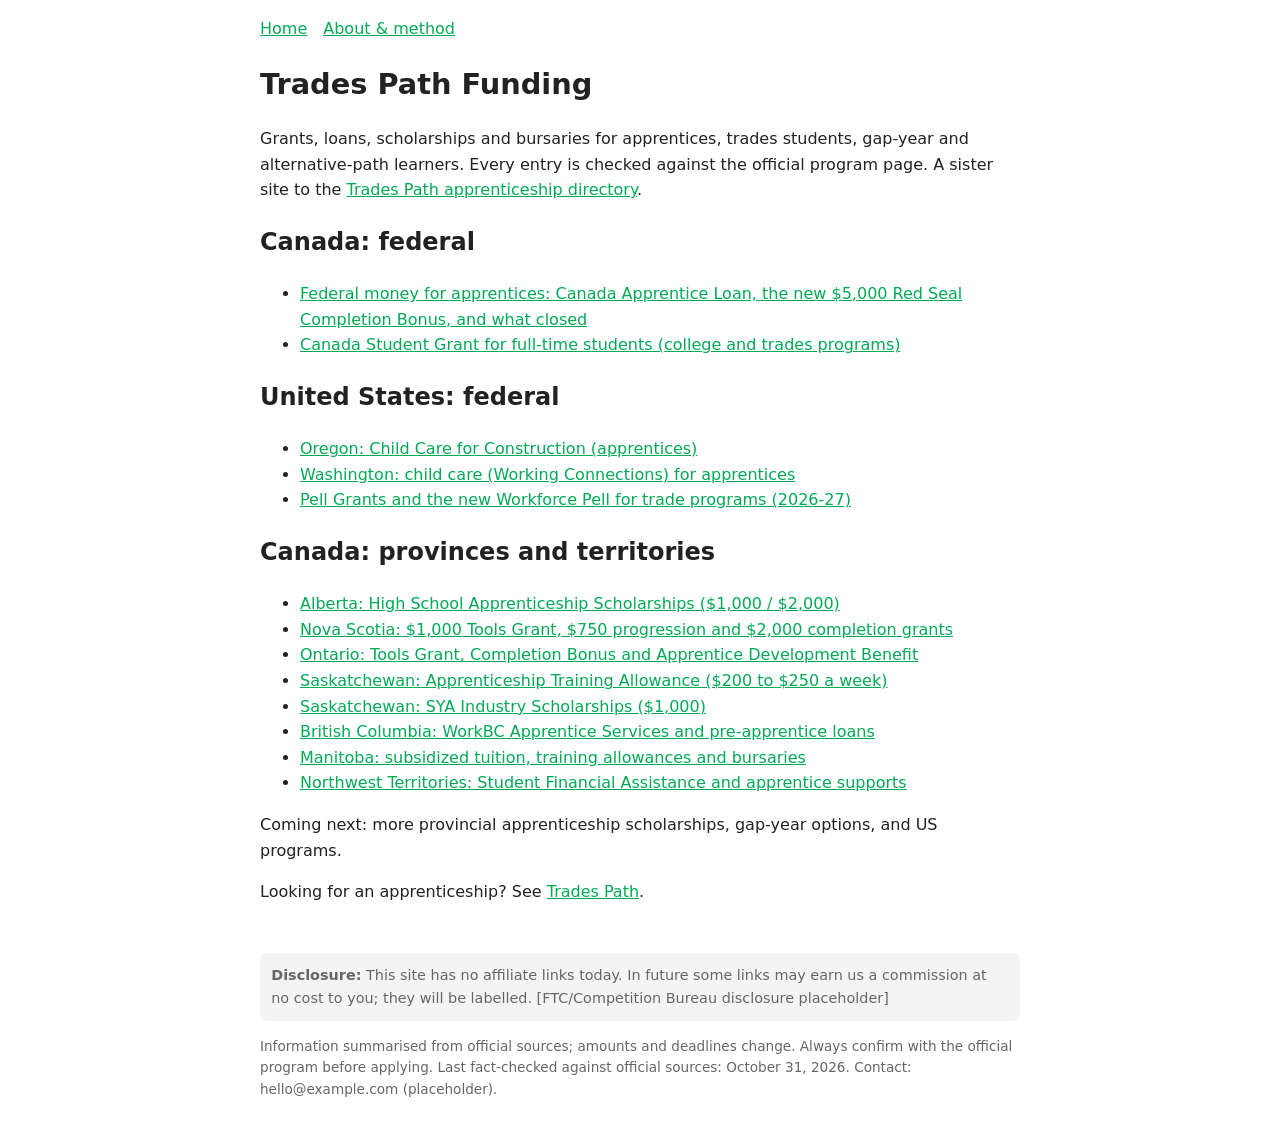
<file: index.html>
<!doctype html><html lang="en"><head><meta charset="utf-8"><meta name="viewport" content="width=device-width,initial-scale=1"><title>Funding for trades and alternative-path students | Trades Path Funding</title><meta name="description" content="Trades Path Funding: amounts, eligibility, deadlines and official sources. Fact-checked October 31, 2026."><link rel="stylesheet" href="style.css"></head><body>
<nav><a href="index.html">Home</a><a href="about.html">About &amp; method</a></nav>
<h1>Trades Path Funding</h1><p>Grants, loans, scholarships and bursaries for apprentices, trades students, gap-year and alternative-path learners. Every entry is checked against the official program page. A sister site to the <a href="https://tradespath-dir.github.io/tradespath/">Trades Path apprenticeship directory</a>.</p>
<h2>Canada: federal</h2><ul><li><a href="funding/federal-apprentice-supports.html">Federal money for apprentices: Canada Apprentice Loan, the new $5,000 Red Seal Completion Bonus, and what closed</a></li><li><a href="funding/canada-student-grant-full-time.html">Canada Student Grant for full-time students (college and trades programs)</a></li></ul>
<h2>United States: federal</h2><ul><li><a href="funding/oregon-child-care-for-construction.html">Oregon: Child Care for Construction (apprentices)</a></li><li><a href="funding/washington-apprentice-child-care.html">Washington: child care (Working Connections) for apprentices</a></li>
<li><a href="funding/us-pell-grants-trades.html">Pell Grants and the new Workforce Pell for trade programs (2026-27)</a></li></ul><h2>Canada: provinces and territories</h2><ul><li><a href="funding/alberta-high-school-apprenticeship-scholarships.html">Alberta: High School Apprenticeship Scholarships ($1,000 / $2,000)</a></li><li><a href="funding/nova-scotia-apprentice-grants.html">Nova Scotia: $1,000 Tools Grant, $750 progression and $2,000 completion grants</a></li>
<li><a href="funding/ontario-apprentice-financial-supports.html">Ontario: Tools Grant, Completion Bonus and Apprentice Development Benefit</a></li><li><a href="funding/saskatchewan-apprenticeship-training-allowance.html">Saskatchewan: Apprenticeship Training Allowance ($200 to $250 a week)</a></li>
<li><a href="funding/saskatchewan-youth-apprenticeship-scholarships.html">Saskatchewan: SYA Industry Scholarships ($1,000)</a></li><li><a href="funding/bc-apprentice-financial-supports.html">British Columbia: WorkBC Apprentice Services and pre-apprentice loans</a></li><li><a href="funding/manitoba-apprentice-financial-supports.html">Manitoba: subsidized tuition, training allowances and bursaries</a></li><li><a href="funding/nwt-student-financial-assistance.html">Northwest Territories: Student Financial Assistance and apprentice supports</a></li></ul>
<p>Coming next: more provincial apprenticeship scholarships, gap-year options, and US programs.</p>
<p>Looking for an apprenticeship? See <a href="https://tradespath-dir.github.io/tradespath/">Trades Path</a>.</p>
<footer><p class="note"><strong>Disclosure:</strong> This site has no affiliate links today. In future some links may earn us a commission at no cost to you; they will be labelled. [FTC/Competition Bureau disclosure placeholder]</p>
<p>Information summarised from official sources; amounts and deadlines change. Always confirm with the official program before applying. Last fact-checked against official sources: October 31, 2026. Contact: hello@example.com (placeholder).</p></footer></body></html>
</file>
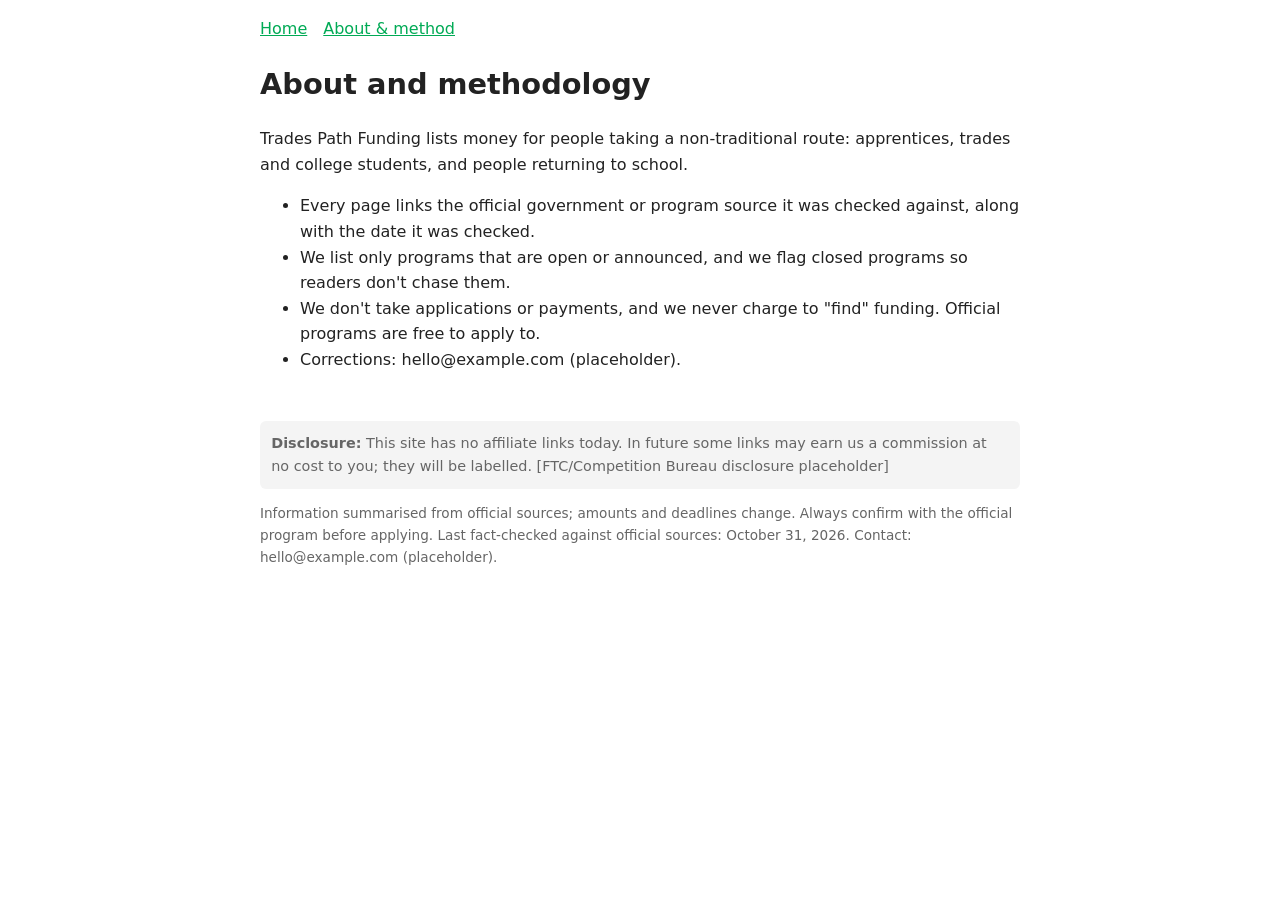
<file: about.html>
<!doctype html><html lang="en"><head><meta charset="utf-8"><meta name="viewport" content="width=device-width,initial-scale=1"><title>About and methodology | Trades Path Funding</title><meta name="description" content="About and methodology: amounts, eligibility, deadlines and official sources. Fact-checked October 31, 2026."><link rel="stylesheet" href="style.css"></head><body>
<nav><a href="index.html">Home</a><a href="about.html">About &amp; method</a></nav>
<h1>About and methodology</h1><p>Trades Path Funding lists money for people taking a non-traditional route: apprentices, trades and college students, and people returning to school.</p><ul><li>Every page links the official government or program source it was checked against, along with the date it was checked.</li><li>We list only programs that are open or announced, and we flag closed programs so readers don't chase them.</li><li>We don't take applications or payments, and we never charge to "find" funding. Official programs are free to apply to.</li><li>Corrections: hello@example.com (placeholder).</li></ul>
<footer><p class="note"><strong>Disclosure:</strong> This site has no affiliate links today. In future some links may earn us a commission at no cost to you; they will be labelled. [FTC/Competition Bureau disclosure placeholder]</p>
<p>Information summarised from official sources; amounts and deadlines change. Always confirm with the official program before applying. Last fact-checked against official sources: October 31, 2026. Contact: hello@example.com (placeholder).</p></footer></body></html>
</file>
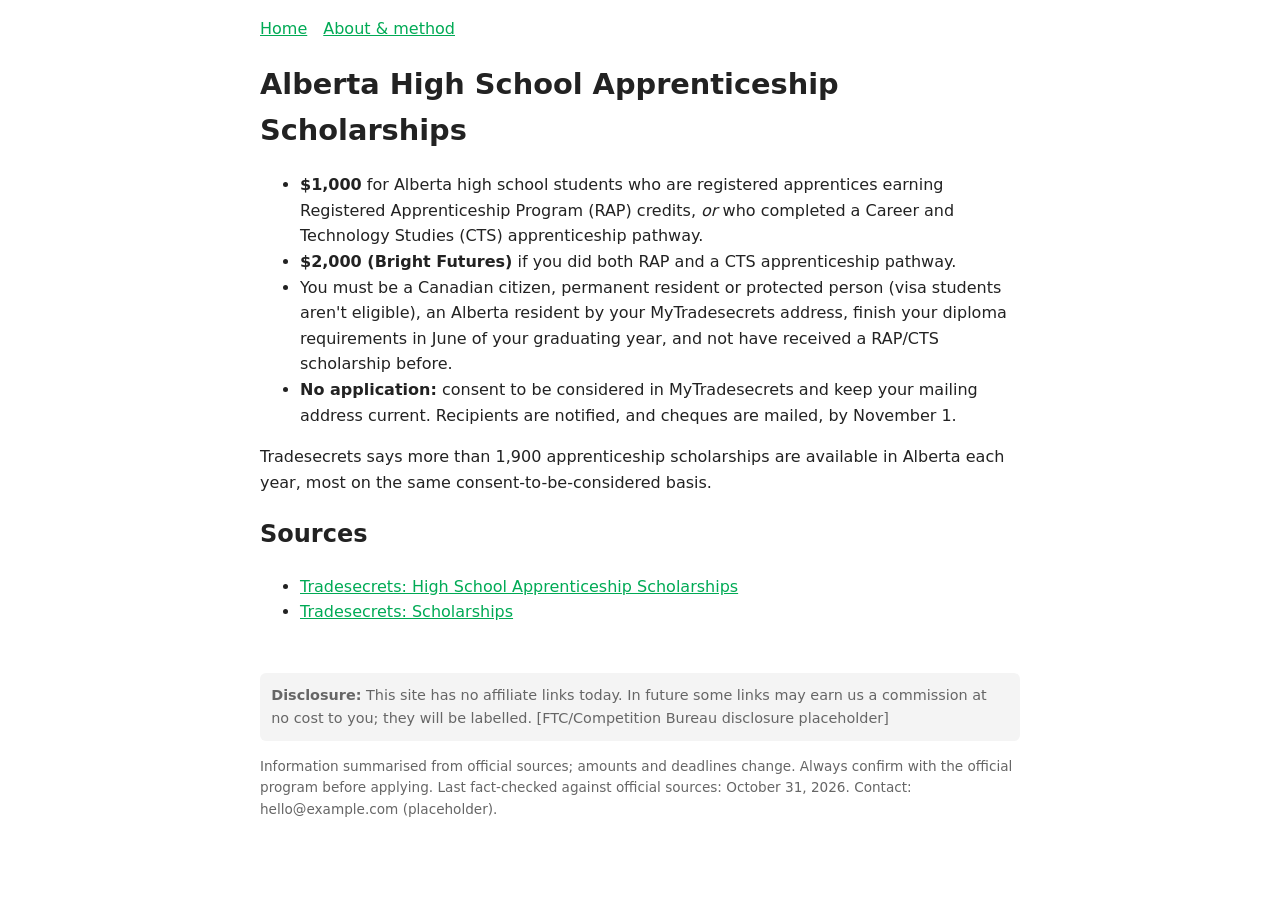
<file: funding/alberta-high-school-apprenticeship-scholarships.html>
<!doctype html><html lang="en"><head><meta charset="utf-8"><meta name="viewport" content="width=device-width,initial-scale=1"><title>Alberta High School Apprenticeship Scholarships | Trades Path Funding</title><meta name="description" content="Alberta High School Apprenticeship Scholarships: amounts, eligibility, deadlines and official sources. Fact-checked October 31, 2026."><link rel="stylesheet" href="../style.css"></head><body>
<nav><a href="../index.html">Home</a><a href="../about.html">About &amp; method</a></nav>
<h1>Alberta High School Apprenticeship Scholarships</h1><ul><li><strong>$1,000</strong> for Alberta high school students who are registered apprentices earning Registered Apprenticeship Program (RAP) credits, <em>or</em> who completed a Career and Technology Studies (CTS) apprenticeship pathway.</li><li><strong>$2,000 (Bright Futures)</strong> if you did both RAP and a CTS apprenticeship pathway.</li><li>You must be a Canadian citizen, permanent resident or protected person (visa students aren't eligible), an Alberta resident by your MyTradesecrets address, finish your diploma requirements in June of your graduating year, and not have received a RAP/CTS scholarship before.</li><li><strong>No application:</strong> consent to be considered in MyTradesecrets and keep your mailing address current. Recipients are notified, and cheques are mailed, by November 1.</li></ul><p>Tradesecrets says more than 1,900 apprenticeship scholarships are available in Alberta each year, most on the same consent-to-be-considered basis.</p><h2>Sources</h2><ul><li><a href="https://tradesecrets.alberta.ca/apprentice-services/get-financial-support/scholarships/high-school-apprenticeship-scholarships/">Tradesecrets: High School Apprenticeship Scholarships</a></li><li><a href="https://tradesecrets.alberta.ca/apprentice-services/get-financial-support/scholarships/">Tradesecrets: Scholarships</a></li></ul>
<footer><p class="note"><strong>Disclosure:</strong> This site has no affiliate links today. In future some links may earn us a commission at no cost to you; they will be labelled. [FTC/Competition Bureau disclosure placeholder]</p>
<p>Information summarised from official sources; amounts and deadlines change. Always confirm with the official program before applying. Last fact-checked against official sources: October 31, 2026. Contact: hello@example.com (placeholder).</p></footer></body></html>
</file>
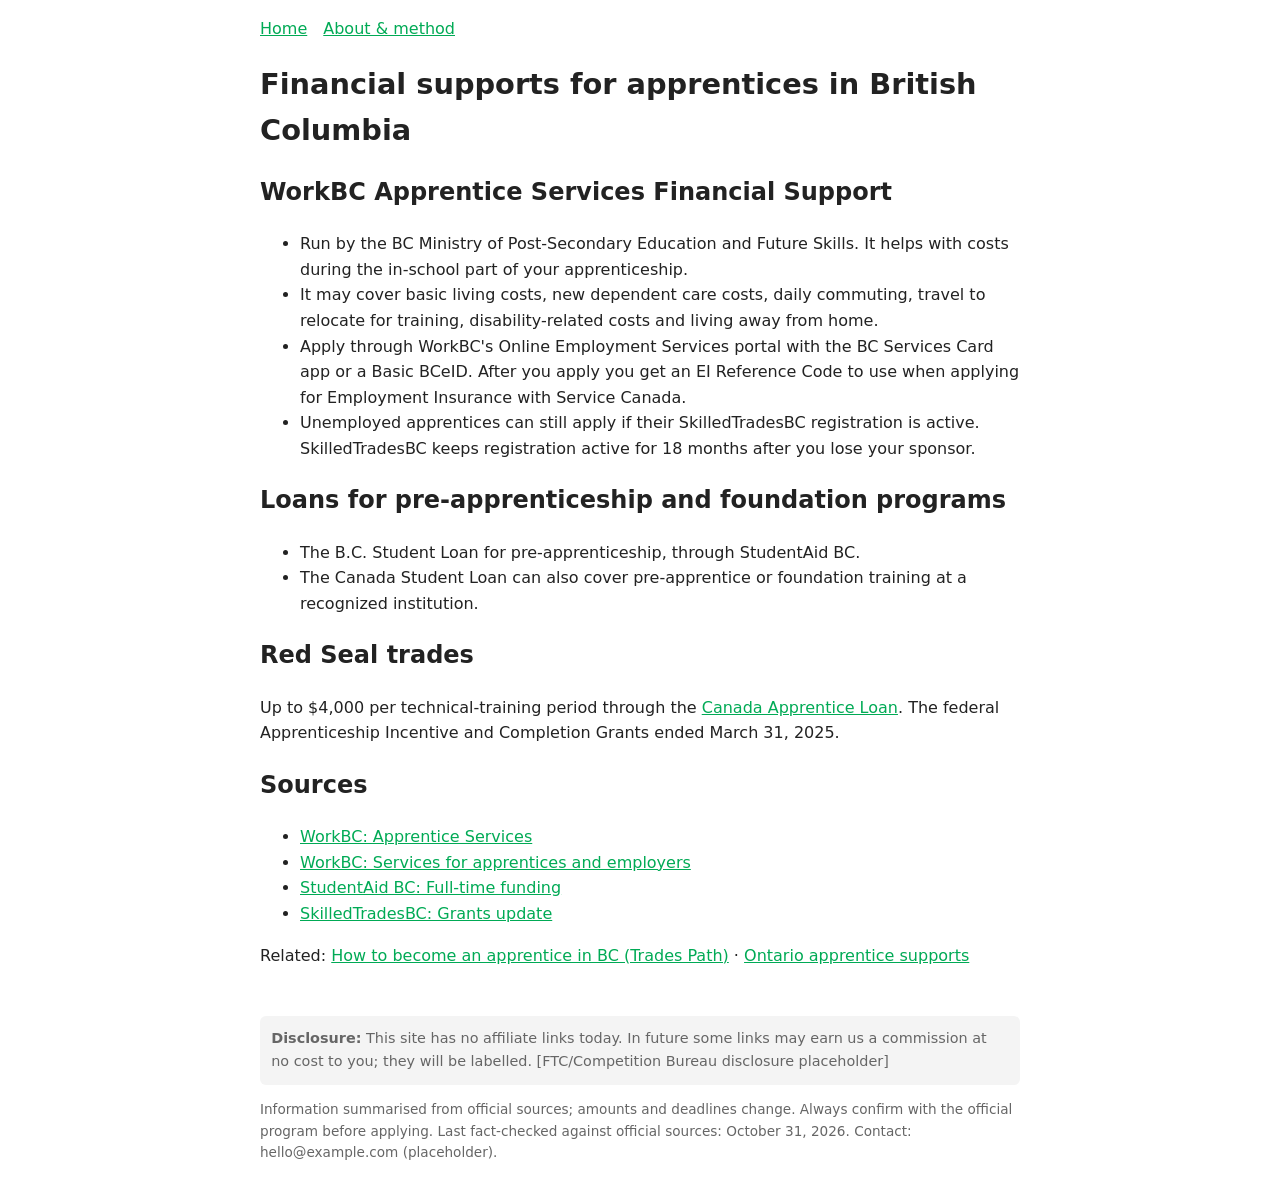
<file: funding/bc-apprentice-financial-supports.html>
<!doctype html><html lang="en"><head><meta charset="utf-8"><meta name="viewport" content="width=device-width,initial-scale=1"><title>BC apprentice funding: WorkBC Apprentice Services and pre-apprentice loans | Trades Path Funding</title><meta name="description" content="Money for British Columbia apprentices: WorkBC Apprentice Services financial support during classroom training, EI, pre-apprenticeship student loans and the Canada Apprentice Loan. From WorkBC and StudentAid BC."><link rel="stylesheet" href="../style.css"></head><body>
<nav><a href="../index.html">Home</a><a href="../about.html">About &amp; method</a></nav>
<h1>Financial supports for apprentices in British Columbia</h1><h2>WorkBC Apprentice Services Financial Support</h2><ul><li>Run by the BC Ministry of Post-Secondary Education and Future Skills. It helps with costs during the in-school part of your apprenticeship.</li><li>It may cover basic living costs, new dependent care costs, daily commuting, travel to relocate for training, disability-related costs and living away from home.</li><li>Apply through WorkBC's Online Employment Services portal with the BC Services Card app or a Basic BCeID. After you apply you get an EI Reference Code to use when applying for Employment Insurance with Service Canada.</li><li>Unemployed apprentices can still apply if their SkilledTradesBC registration is active. SkilledTradesBC keeps registration active for 18 months after you lose your sponsor.</li></ul><h2>Loans for pre-apprenticeship and foundation programs</h2><ul><li>The B.C. Student Loan for pre-apprenticeship, through StudentAid BC.</li><li>The Canada Student Loan can also cover pre-apprentice or foundation training at a recognized institution.</li></ul><h2>Red Seal trades</h2><p>Up to $4,000 per technical-training period through the <a href="federal-apprentice-supports.html">Canada Apprentice Loan</a>. The federal Apprenticeship Incentive and Completion Grants ended March 31, 2025.</p><h2>Sources</h2><ul><li><a href="https://www.workbc.ca/develop-skills/trades-training-apprenticeship/apprentice-services">WorkBC: Apprentice Services</a></li><li><a href="https://www.workbc.ca/develop-skills/funding-grants-learners/services-apprentices-and-employers">WorkBC: Services for apprentices and employers</a></li><li><a href="https://studentaidbc.ca/explore/full-time">StudentAid BC: Full-time funding</a></li><li><a href="https://skilledtradesbc.ca/grants">SkilledTradesBC: Grants update</a></li></ul><p>Related: <a href="https://tradespath-dir.github.io/tradespath/provinces/british-columbia.html">How to become an apprentice in BC (Trades Path)</a> &middot; <a href="ontario-apprentice-financial-supports.html">Ontario apprentice supports</a></p>
<footer><p class="note"><strong>Disclosure:</strong> This site has no affiliate links today. In future some links may earn us a commission at no cost to you; they will be labelled. [FTC/Competition Bureau disclosure placeholder]</p>
<p>Information summarised from official sources; amounts and deadlines change. Always confirm with the official program before applying. Last fact-checked against official sources: October 31, 2026. Contact: hello@example.com (placeholder).</p></footer></body></html>
</file>
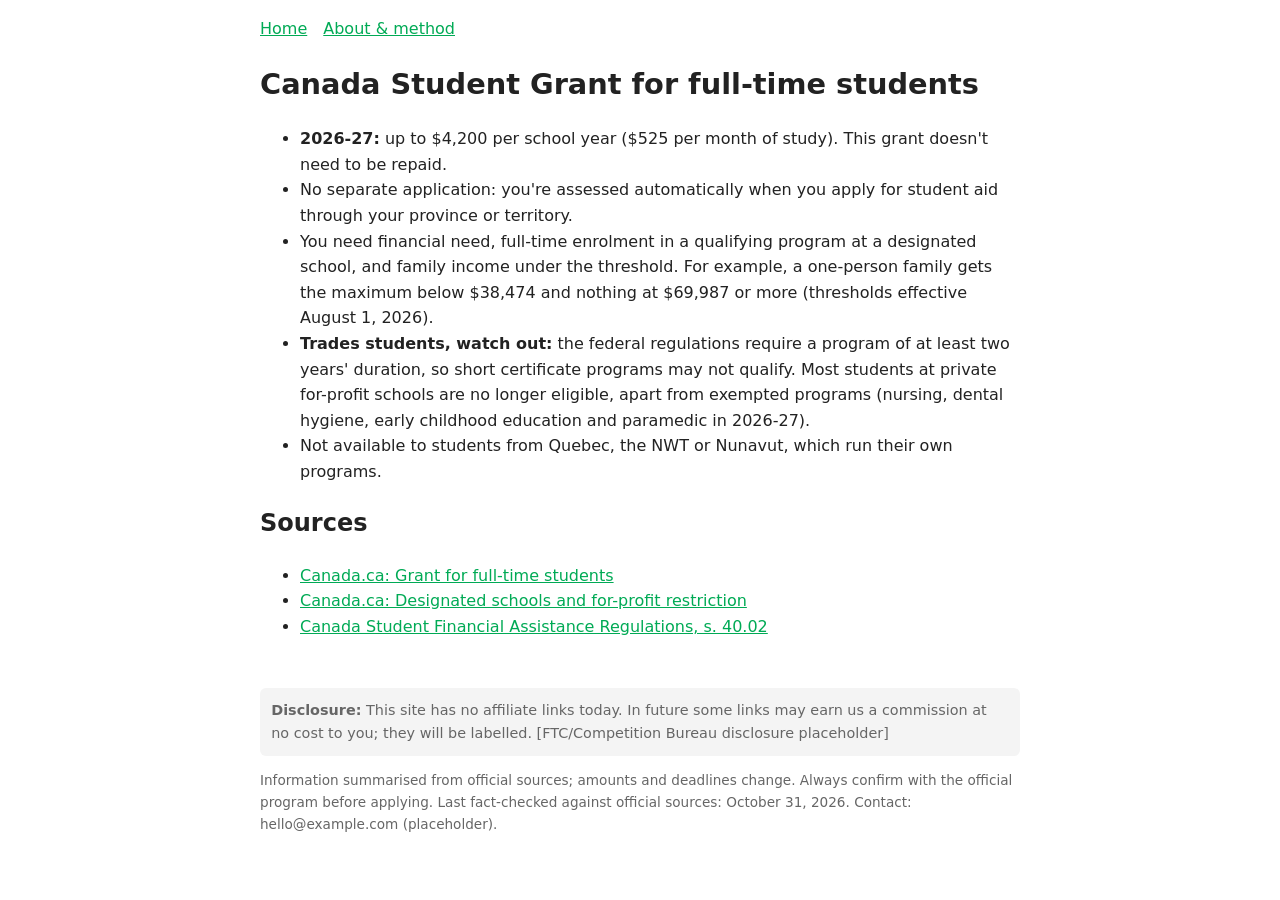
<file: funding/canada-student-grant-full-time.html>
<!doctype html><html lang="en"><head><meta charset="utf-8"><meta name="viewport" content="width=device-width,initial-scale=1"><title>Canada Student Grant for full-time students | Trades Path Funding</title><meta name="description" content="Canada Student Grant for full-time students: amounts, eligibility, deadlines and official sources. Fact-checked October 31, 2026."><link rel="stylesheet" href="../style.css"></head><body>
<nav><a href="../index.html">Home</a><a href="../about.html">About &amp; method</a></nav>
<h1>Canada Student Grant for full-time students</h1><ul><li><strong>2026-27:</strong> up to $4,200 per school year ($525 per month of study). This grant doesn't need to be repaid.</li><li>No separate application: you're assessed automatically when you apply for student aid through your province or territory.</li><li>You need financial need, full-time enrolment in a qualifying program at a designated school, and family income under the threshold. For example, a one-person family gets the maximum below $38,474 and nothing at $69,987 or more (thresholds effective August 1, 2026).</li><li><strong>Trades students, watch out:</strong> the federal regulations require a program of at least two years' duration, so short certificate programs may not qualify. Most students at private for-profit schools are no longer eligible, apart from exempted programs (nursing, dental hygiene, early childhood education and paramedic in 2026-27).</li><li>Not available to students from Quebec, the NWT or Nunavut, which run their own programs.</li></ul><h2>Sources</h2><ul><li><a href="https://www.canada.ca/en/services/benefits/education/student-aid/grants-loans/full-time.html">Canada.ca: Grant for full-time students</a></li><li><a href="https://www.canada.ca/en/employment-social-development/programs/designated-schools.html">Canada.ca: Designated schools and for-profit restriction</a></li><li><a href="https://laws-lois.justice.gc.ca/eng/regulations/sor-95-329/page-7.html">Canada Student Financial Assistance Regulations, s. 40.02</a></li></ul>
<footer><p class="note"><strong>Disclosure:</strong> This site has no affiliate links today. In future some links may earn us a commission at no cost to you; they will be labelled. [FTC/Competition Bureau disclosure placeholder]</p>
<p>Information summarised from official sources; amounts and deadlines change. Always confirm with the official program before applying. Last fact-checked against official sources: October 31, 2026. Contact: hello@example.com (placeholder).</p></footer></body></html>
</file>
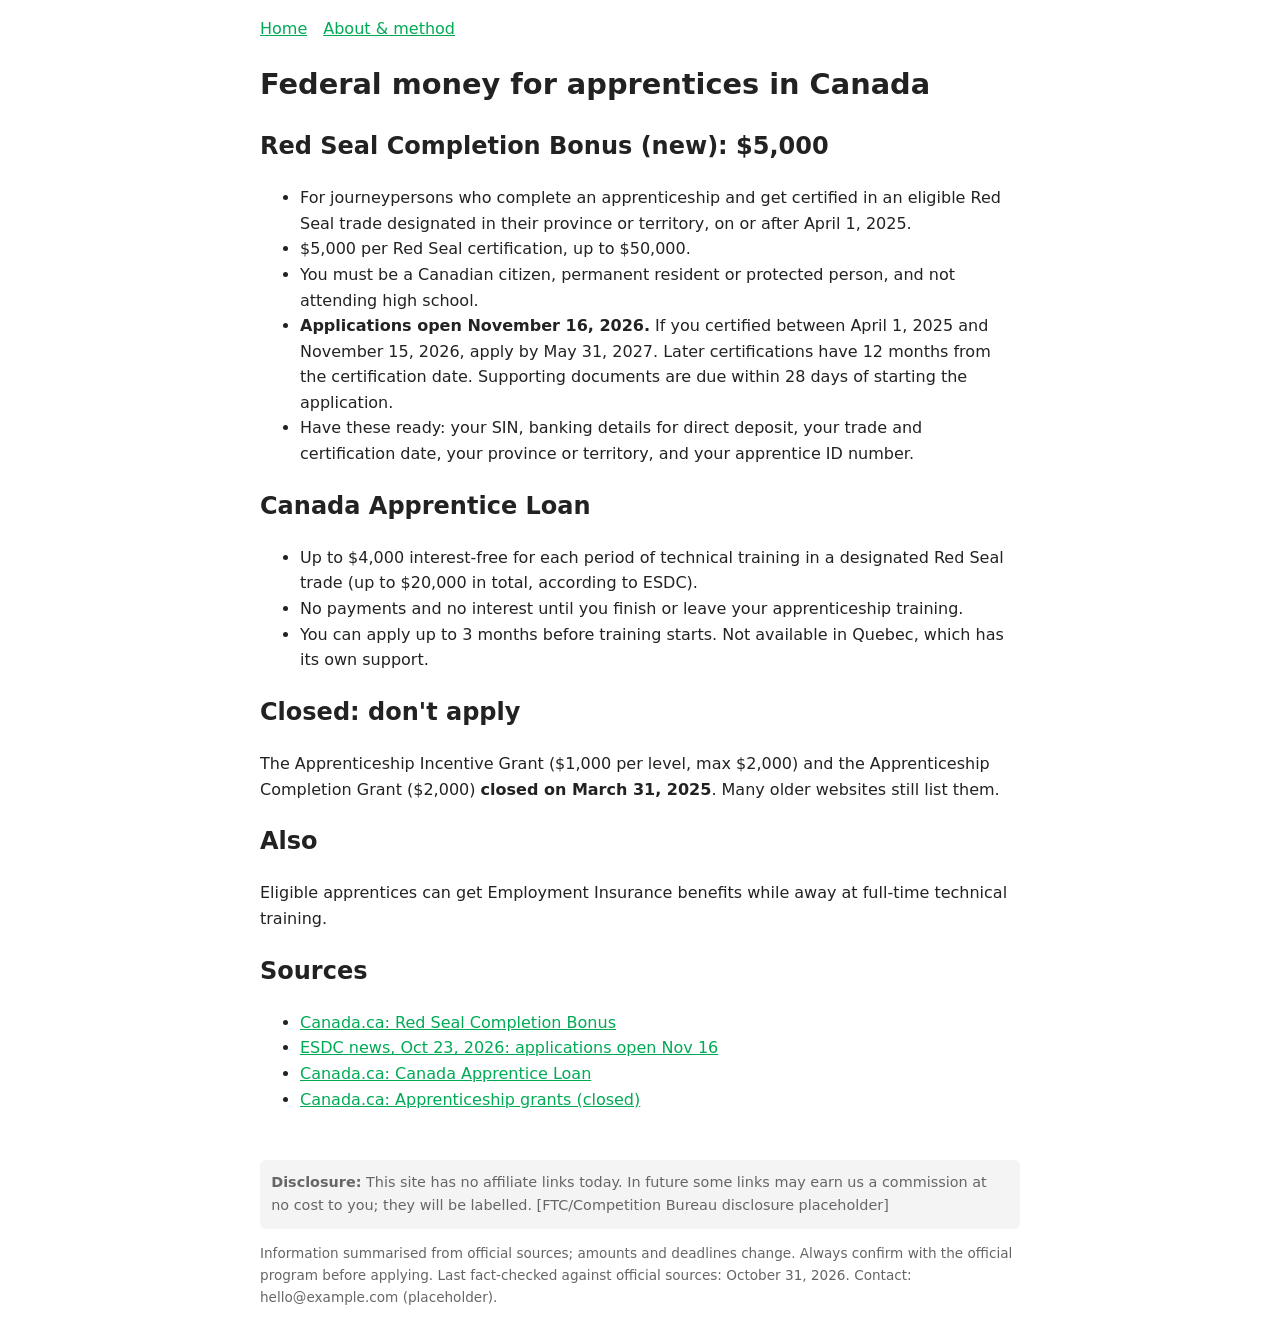
<file: funding/federal-apprentice-supports.html>
<!doctype html><html lang="en"><head><meta charset="utf-8"><meta name="viewport" content="width=device-width,initial-scale=1"><title>Federal money for apprentices (Canada) | Trades Path Funding</title><meta name="description" content="Federal money for apprentices in Canada: amounts, eligibility, deadlines and official sources. Fact-checked October 31, 2026."><link rel="stylesheet" href="../style.css"></head><body>
<nav><a href="../index.html">Home</a><a href="../about.html">About &amp; method</a></nav>
<h1>Federal money for apprentices in Canada</h1>
<h2>Red Seal Completion Bonus (new): $5,000</h2><ul><li>For journeypersons who complete an apprenticeship and get certified in an eligible Red Seal trade designated in their province or territory, on or after April 1, 2025.</li><li>$5,000 per Red Seal certification, up to $50,000.</li><li>You must be a Canadian citizen, permanent resident or protected person, and not attending high school.</li><li><strong>Applications open November 16, 2026.</strong> If you certified between April 1, 2025 and November 15, 2026, apply by May 31, 2027. Later certifications have 12 months from the certification date. Supporting documents are due within 28 days of starting the application.</li><li>Have these ready: your SIN, banking details for direct deposit, your trade and certification date, your province or territory, and your apprentice ID number.</li></ul>
<h2>Canada Apprentice Loan</h2><ul><li>Up to $4,000 interest-free for each period of technical training in a designated Red Seal trade (up to $20,000 in total, according to ESDC).</li><li>No payments and no interest until you finish or leave your apprenticeship training.</li><li>You can apply up to 3 months before training starts. Not available in Quebec, which has its own support.</li></ul>
<h2>Closed: don't apply</h2><p>The Apprenticeship Incentive Grant ($1,000 per level, max $2,000) and the Apprenticeship Completion Grant ($2,000) <strong>closed on March 31, 2025</strong>. Many older websites still list them.</p>
<h2>Also</h2><p>Eligible apprentices can get Employment Insurance benefits while away at full-time technical training.</p><h2>Sources</h2><ul><li><a href="https://www.canada.ca/en/employment-social-development/services/funding/red-seal-completion-bonus.html">Canada.ca: Red Seal Completion Bonus</a></li><li><a href="https://www.canada.ca/en/employment-social-development/news/2026/10/government-of-canada-will-be-accepting-applications-for-5000-team-canada-strong-red-seal-completion-bonus-as-of-november-16.html">ESDC news, Oct 23, 2026: applications open Nov 16</a></li><li><a href="https://www.canada.ca/en/services/jobs/training/support-skilled-trades-apprentices/loan.html">Canada.ca: Canada Apprentice Loan</a></li><li><a href="https://www.canada.ca/en/services/jobs/training/support-skilled-trades-apprentices/grants.html">Canada.ca: Apprenticeship grants (closed)</a></li></ul>
<footer><p class="note"><strong>Disclosure:</strong> This site has no affiliate links today. In future some links may earn us a commission at no cost to you; they will be labelled. [FTC/Competition Bureau disclosure placeholder]</p>
<p>Information summarised from official sources; amounts and deadlines change. Always confirm with the official program before applying. Last fact-checked against official sources: October 31, 2026. Contact: hello@example.com (placeholder).</p></footer></body></html>
</file>
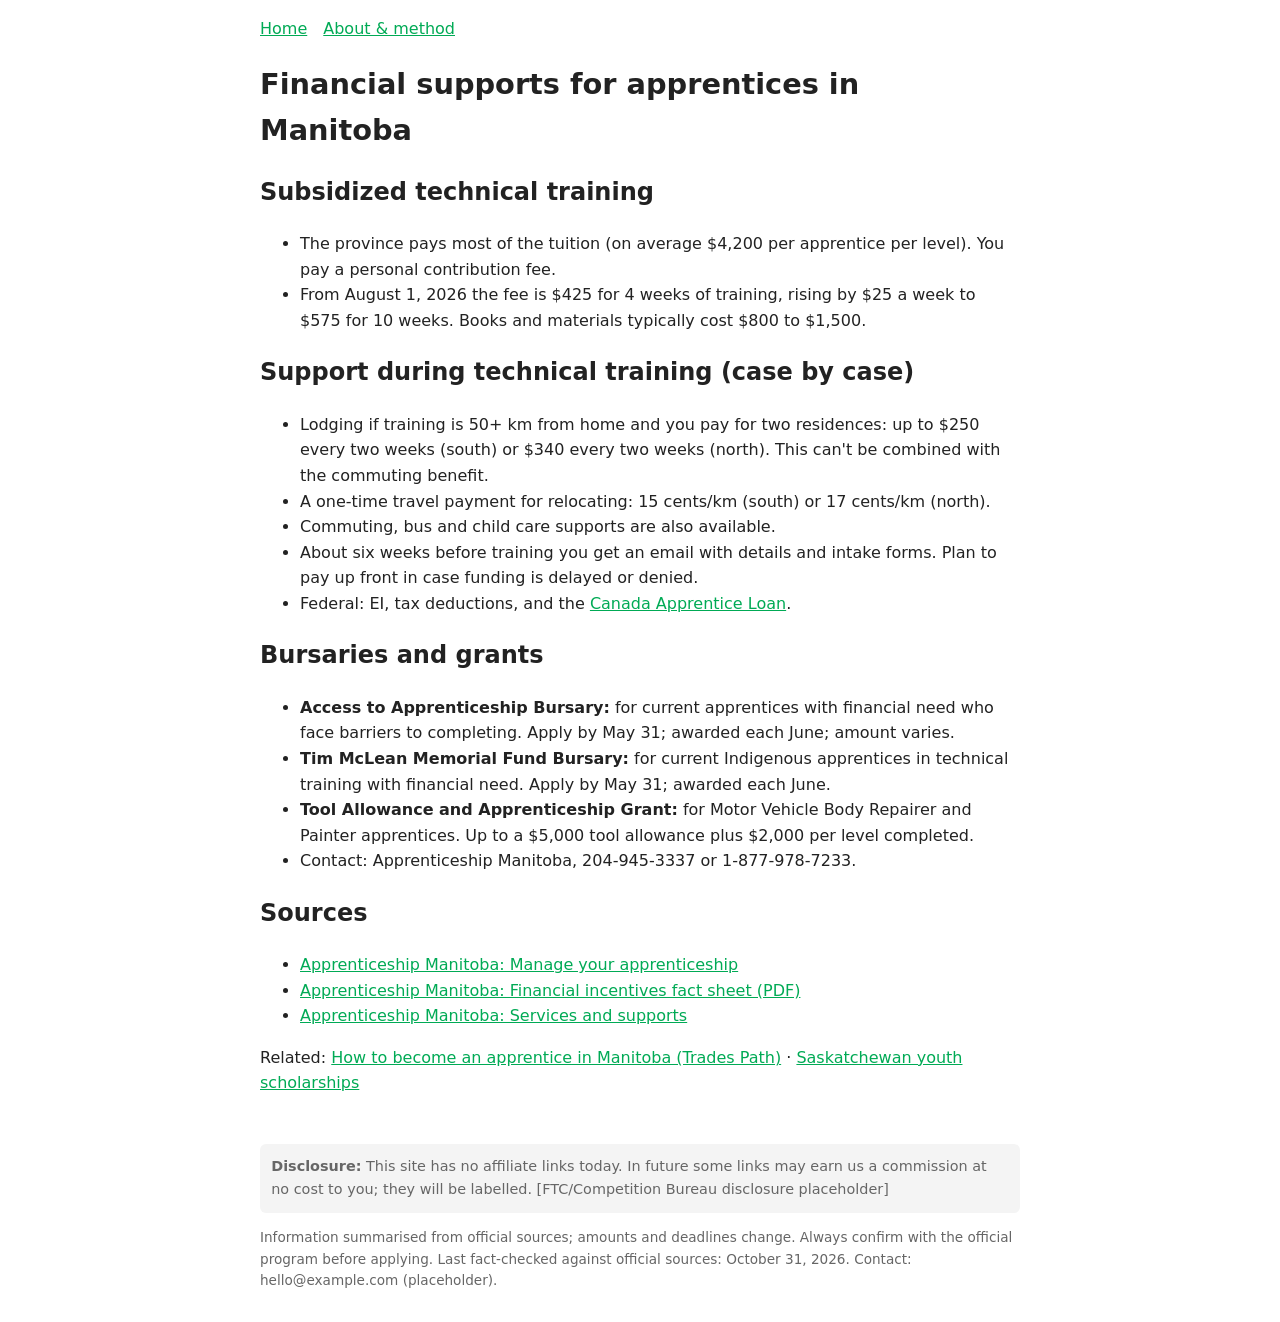
<file: funding/manitoba-apprentice-financial-supports.html>
<!doctype html><html lang="en"><head><meta charset="utf-8"><meta name="viewport" content="width=device-width,initial-scale=1"><title>Manitoba apprentice funding: tuition, training allowances and bursaries | Trades Path Funding</title><meta name="description" content="Manitoba apprentice money: subsidized tuition ($425 to $575 from August 1, 2026), lodging and travel supports, the Access to Apprenticeship Bursary and auto-body tool grants. From gov.mb.ca."><link rel="stylesheet" href="../style.css"></head><body>
<nav><a href="../index.html">Home</a><a href="../about.html">About &amp; method</a></nav>
<h1>Financial supports for apprentices in Manitoba</h1><h2>Subsidized technical training</h2><ul><li>The province pays most of the tuition (on average $4,200 per apprentice per level). You pay a personal contribution fee.</li><li>From August 1, 2026 the fee is $425 for 4 weeks of training, rising by $25 a week to $575 for 10 weeks. Books and materials typically cost $800 to $1,500.</li></ul><h2>Support during technical training (case by case)</h2><ul><li>Lodging if training is 50+ km from home and you pay for two residences: up to $250 every two weeks (south) or $340 every two weeks (north). This can't be combined with the commuting benefit.</li><li>A one-time travel payment for relocating: 15 cents/km (south) or 17 cents/km (north).</li><li>Commuting, bus and child care supports are also available.</li><li>About six weeks before training you get an email with details and intake forms. Plan to pay up front in case funding is delayed or denied.</li><li>Federal: EI, tax deductions, and the <a href="federal-apprentice-supports.html">Canada Apprentice Loan</a>.</li></ul><h2>Bursaries and grants</h2><ul><li><strong>Access to Apprenticeship Bursary:</strong> for current apprentices with financial need who face barriers to completing. Apply by May 31; awarded each June; amount varies.</li><li><strong>Tim McLean Memorial Fund Bursary:</strong> for current Indigenous apprentices in technical training with financial need. Apply by May 31; awarded each June.</li><li><strong>Tool Allowance and Apprenticeship Grant:</strong> for Motor Vehicle Body Repairer and Painter apprentices. Up to a $5,000 tool allowance plus $2,000 per level completed.</li><li>Contact: Apprenticeship Manitoba, 204-945-3337 or 1-877-978-7233.</li></ul><h2>Sources</h2><ul><li><a href="https://www.gov.mb.ca/apprenticeship/apprenticeship-program/manage-your-apprenticeship.html">Apprenticeship Manitoba: Manage your apprenticeship</a></li><li><a href="https://www.gov.mb.ca/apprenticeship/asset_library/en/apprenticeship/apprenticeship-financial-incentives-fact-sheet-p5-accessible.pdf">Apprenticeship Manitoba: Financial incentives fact sheet (PDF)</a></li><li><a href="https://www.gov.mb.ca/apprenticeship/apprenticeship-program/services-and-supports.html">Apprenticeship Manitoba: Services and supports</a></li></ul><p>Related: <a href="https://tradespath-dir.github.io/tradespath/provinces/manitoba.html">How to become an apprentice in Manitoba (Trades Path)</a> &middot; <a href="saskatchewan-youth-apprenticeship-scholarships.html">Saskatchewan youth scholarships</a></p>
<footer><p class="note"><strong>Disclosure:</strong> This site has no affiliate links today. In future some links may earn us a commission at no cost to you; they will be labelled. [FTC/Competition Bureau disclosure placeholder]</p>
<p>Information summarised from official sources; amounts and deadlines change. Always confirm with the official program before applying. Last fact-checked against official sources: October 31, 2026. Contact: hello@example.com (placeholder).</p></footer></body></html>
</file>
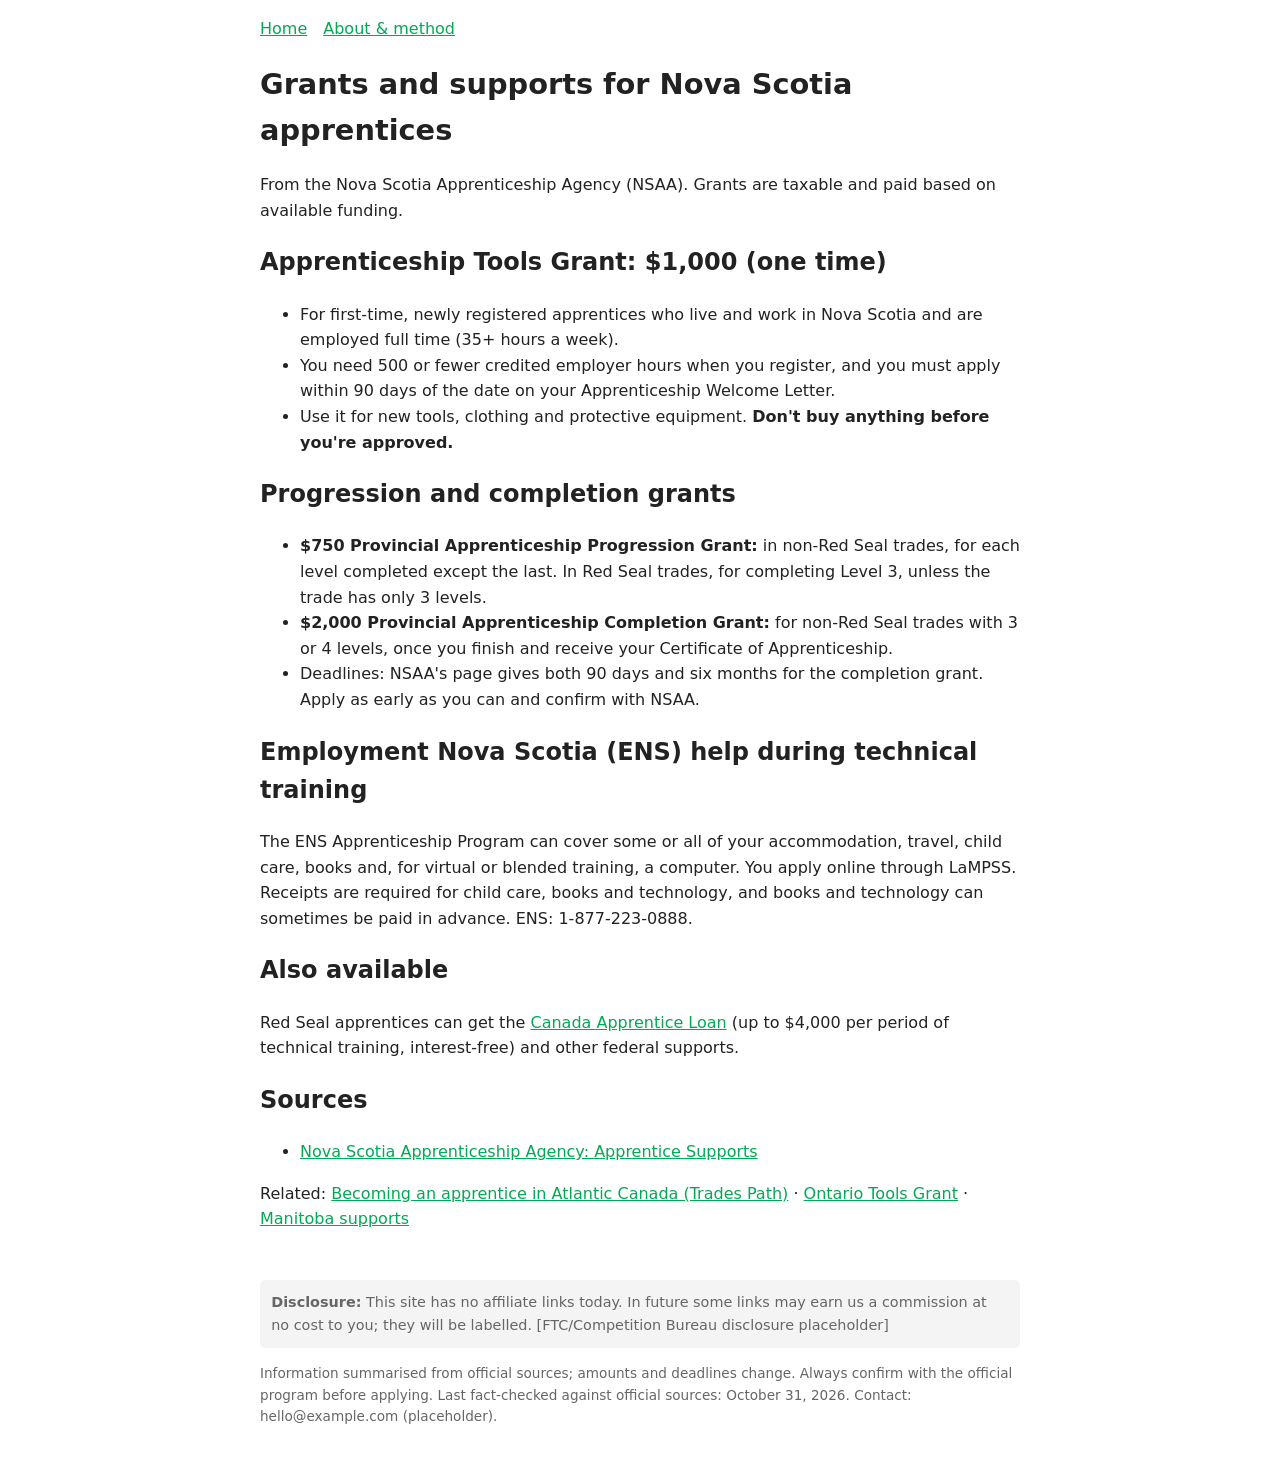
<file: funding/nova-scotia-apprentice-grants.html>
<!doctype html><html lang="en"><head><meta charset="utf-8"><meta name="viewport" content="width=device-width,initial-scale=1"><title>Nova Scotia apprentice grants: $1,000 tools grant, $750 progression, $2,000 completion | Trades Path Funding</title><meta name="description" content="Nova Scotia apprentices: the $1,000 Apprenticeship Tools Grant for new apprentices, $750 progression and $2,000 completion grants, and Employment Nova Scotia help with travel, child care and books. From the Nova Scotia Apprenticeship Agency."><link rel="stylesheet" href="../style.css"></head><body>
<nav><a href="../index.html">Home</a><a href="../about.html">About &amp; method</a></nav>
<h1>Grants and supports for Nova Scotia apprentices</h1><p>From the Nova Scotia Apprenticeship Agency (NSAA). Grants are taxable and paid based on available funding.</p><h2>Apprenticeship Tools Grant: $1,000 (one time)</h2><ul><li>For first-time, newly registered apprentices who live and work in Nova Scotia and are employed full time (35+ hours a week).</li><li>You need 500 or fewer credited employer hours when you register, and you must apply within 90 days of the date on your Apprenticeship Welcome Letter.</li><li>Use it for new tools, clothing and protective equipment. <strong>Don't buy anything before you're approved.</strong></li></ul><h2>Progression and completion grants</h2><ul><li><strong>$750 Provincial Apprenticeship Progression Grant:</strong> in non-Red Seal trades, for each level completed except the last. In Red Seal trades, for completing Level 3, unless the trade has only 3 levels.</li><li><strong>$2,000 Provincial Apprenticeship Completion Grant:</strong> for non-Red Seal trades with 3 or 4 levels, once you finish and receive your Certificate of Apprenticeship.</li><li>Deadlines: NSAA's page gives both 90 days and six months for the completion grant. Apply as early as you can and confirm with NSAA.</li></ul><h2>Employment Nova Scotia (ENS) help during technical training</h2><p>The ENS Apprenticeship Program can cover some or all of your accommodation, travel, child care, books and, for virtual or blended training, a computer. You apply online through LaMPSS. Receipts are required for child care, books and technology, and books and technology can sometimes be paid in advance. ENS: 1-877-223-0888.</p><h2>Also available</h2><p>Red Seal apprentices can get the <a href="federal-apprentice-supports.html">Canada Apprentice Loan</a> (up to $4,000 per period of technical training, interest-free) and other federal supports.</p><h2>Sources</h2><ul><li><a href="https://www.nsapprenticeship.ca/apprentices/apprentice-supports">Nova Scotia Apprenticeship Agency: Apprentice Supports</a></li></ul><p>Related: <a href="https://tradespath-dir.github.io/tradespath/provinces/atlantic-canada.html">Becoming an apprentice in Atlantic Canada (Trades Path)</a> &middot; <a href="ontario-apprentice-financial-supports.html">Ontario Tools Grant</a> &middot; <a href="manitoba-apprentice-financial-supports.html">Manitoba supports</a></p>
<footer><p class="note"><strong>Disclosure:</strong> This site has no affiliate links today. In future some links may earn us a commission at no cost to you; they will be labelled. [FTC/Competition Bureau disclosure placeholder]</p>
<p>Information summarised from official sources; amounts and deadlines change. Always confirm with the official program before applying. Last fact-checked against official sources: October 31, 2026. Contact: hello@example.com (placeholder).</p></footer></body></html>
</file>
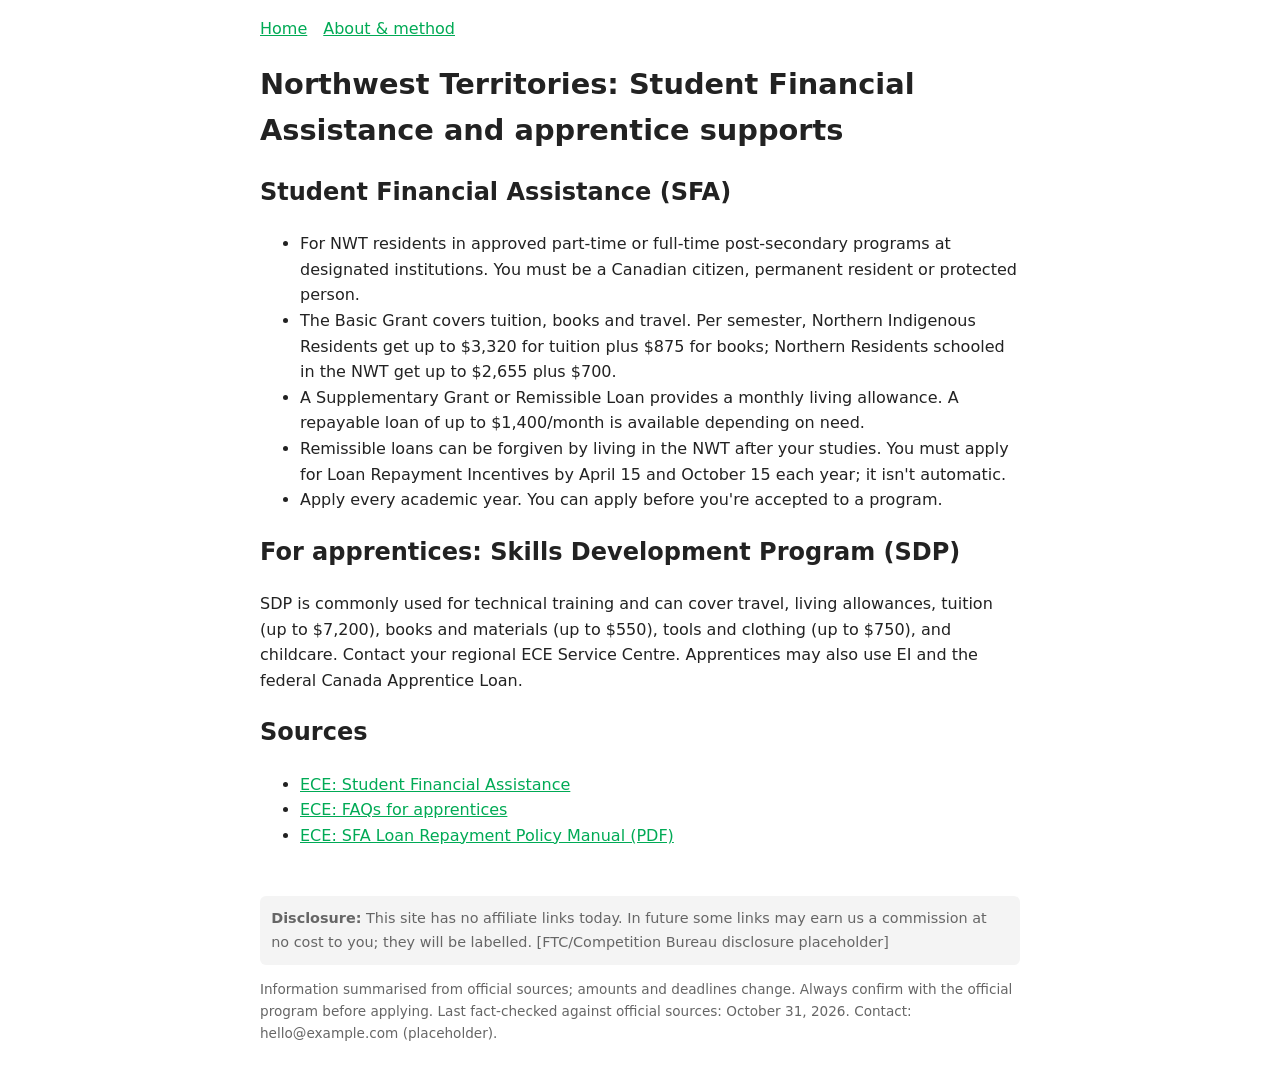
<file: funding/nwt-student-financial-assistance.html>
<!doctype html><html lang="en"><head><meta charset="utf-8"><meta name="viewport" content="width=device-width,initial-scale=1"><title>NWT Student Financial Assistance and apprentice supports | Trades Path Funding</title><meta name="description" content="Northwest Territories: Student Financial Assistance and apprentice supports: amounts, eligibility, deadlines and official sources. Fact-checked October 31, 2026."><link rel="stylesheet" href="../style.css"></head><body>
<nav><a href="../index.html">Home</a><a href="../about.html">About &amp; method</a></nav>
<h1>Northwest Territories: Student Financial Assistance and apprentice supports</h1>
<h2>Student Financial Assistance (SFA)</h2><ul><li>For NWT residents in approved part-time or full-time post-secondary programs at designated institutions. You must be a Canadian citizen, permanent resident or protected person.</li><li>The Basic Grant covers tuition, books and travel. Per semester, Northern Indigenous Residents get up to $3,320 for tuition plus $875 for books; Northern Residents schooled in the NWT get up to $2,655 plus $700.</li><li>A Supplementary Grant or Remissible Loan provides a monthly living allowance. A repayable loan of up to $1,400/month is available depending on need.</li><li>Remissible loans can be forgiven by living in the NWT after your studies. You must apply for Loan Repayment Incentives by April 15 and October 15 each year; it isn't automatic.</li><li>Apply every academic year. You can apply before you're accepted to a program.</li></ul>
<h2>For apprentices: Skills Development Program (SDP)</h2><p>SDP is commonly used for technical training and can cover travel, living allowances, tuition (up to $7,200), books and materials (up to $550), tools and clothing (up to $750), and childcare. Contact your regional ECE Service Centre. Apprentices may also use EI and the federal Canada Apprentice Loan.</p><h2>Sources</h2><ul><li><a href="https://www.ece.gov.nt.ca/en/services/student-financial-assistance">ECE: Student Financial Assistance</a></li><li><a href="https://www.ece.gov.nt.ca/en/services/apprenticeship-trade-and-occupation-certification/faqs-apprentices">ECE: FAQs for apprentices</a></li><li><a href="https://www.ece.gov.nt.ca/sites/ece/files/resources/sfa_loan_repayment_policy_manual_0.pdf">ECE: SFA Loan Repayment Policy Manual (PDF)</a></li></ul>
<footer><p class="note"><strong>Disclosure:</strong> This site has no affiliate links today. In future some links may earn us a commission at no cost to you; they will be labelled. [FTC/Competition Bureau disclosure placeholder]</p>
<p>Information summarised from official sources; amounts and deadlines change. Always confirm with the official program before applying. Last fact-checked against official sources: October 31, 2026. Contact: hello@example.com (placeholder).</p></footer></body></html>
</file>
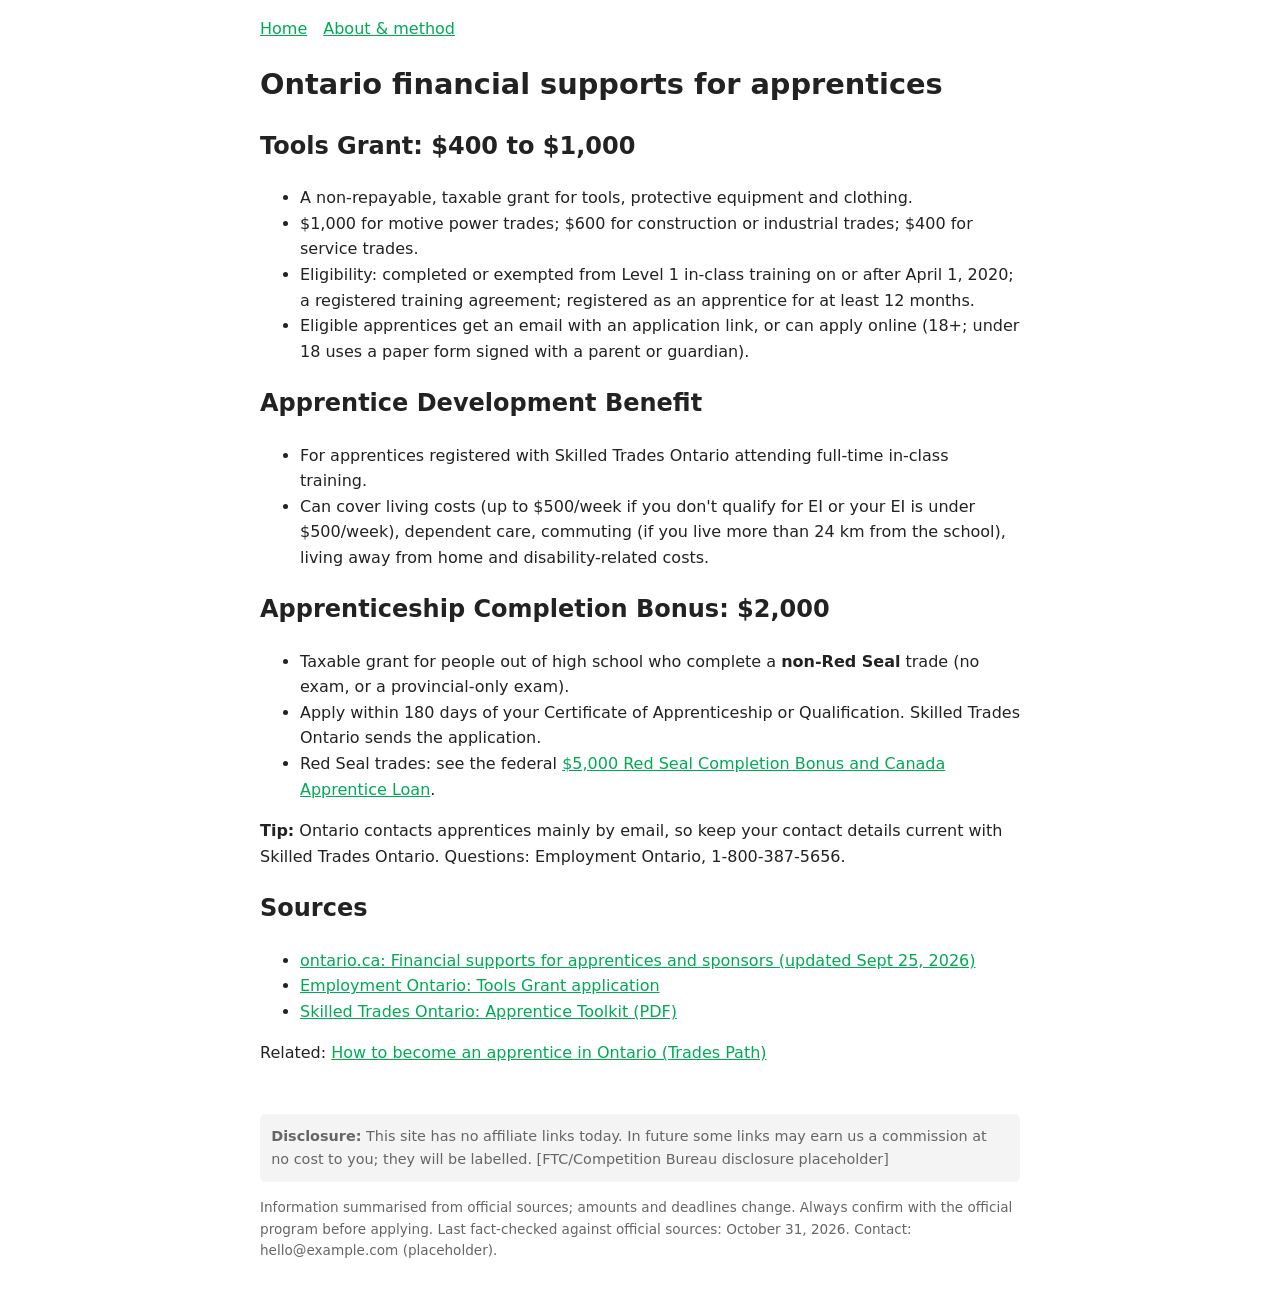
<file: funding/ontario-apprentice-financial-supports.html>
<!doctype html><html lang="en"><head><meta charset="utf-8"><meta name="viewport" content="width=device-width,initial-scale=1"><title>Ontario apprentice grants: Tools Grant, Completion Bonus, Development Benefit | Trades Path Funding</title><meta name="description" content="Ontario money for apprentices: Tools Grant ($400 to $1,000), $2,000 Apprenticeship Completion Bonus and the Apprentice Development Benefit (up to $500/week). From ontario.ca."><link rel="stylesheet" href="../style.css"></head><body>
<nav><a href="../index.html">Home</a><a href="../about.html">About &amp; method</a></nav>
<h1>Ontario financial supports for apprentices</h1><h2>Tools Grant: $400 to $1,000</h2><ul><li>A non-repayable, taxable grant for tools, protective equipment and clothing.</li><li>$1,000 for motive power trades; $600 for construction or industrial trades; $400 for service trades.</li><li>Eligibility: completed or exempted from Level 1 in-class training on or after April 1, 2020; a registered training agreement; registered as an apprentice for at least 12 months.</li><li>Eligible apprentices get an email with an application link, or can apply online (18+; under 18 uses a paper form signed with a parent or guardian).</li></ul><h2>Apprentice Development Benefit</h2><ul><li>For apprentices registered with Skilled Trades Ontario attending full-time in-class training.</li><li>Can cover living costs (up to $500/week if you don't qualify for EI or your EI is under $500/week), dependent care, commuting (if you live more than 24 km from the school), living away from home and disability-related costs.</li></ul><h2>Apprenticeship Completion Bonus: $2,000</h2><ul><li>Taxable grant for people out of high school who complete a <strong>non-Red Seal</strong> trade (no exam, or a provincial-only exam).</li><li>Apply within 180 days of your Certificate of Apprenticeship or Qualification. Skilled Trades Ontario sends the application.</li><li>Red Seal trades: see the federal <a href="federal-apprentice-supports.html">$5,000 Red Seal Completion Bonus and Canada Apprentice Loan</a>.</li></ul><p><strong>Tip:</strong> Ontario contacts apprentices mainly by email, so keep your contact details current with Skilled Trades Ontario. Questions: Employment Ontario, 1-800-387-5656.</p><h2>Sources</h2><ul><li><a href="https://www.ontario.ca/page/financial-supports-apprentices-and-sponsors">ontario.ca: Financial supports for apprentices and sponsors (updated Sept 25, 2026)</a></li><li><a href="https://www.employmentontario.labour.gov.on.ca/AOL/grants/tools_grant/start?lang=en">Employment Ontario: Tools Grant application</a></li><li><a href="https://www.skilledtradesontario.ca/wp-content/uploads/2026/07/Apprentice-Toolkit-Web-Version-2-En.pdf">Skilled Trades Ontario: Apprentice Toolkit (PDF)</a></li></ul><p>Related: <a href="https://tradespath-dir.github.io/tradespath/provinces/ontario.html">How to become an apprentice in Ontario (Trades Path)</a></p>
<footer><p class="note"><strong>Disclosure:</strong> This site has no affiliate links today. In future some links may earn us a commission at no cost to you; they will be labelled. [FTC/Competition Bureau disclosure placeholder]</p>
<p>Information summarised from official sources; amounts and deadlines change. Always confirm with the official program before applying. Last fact-checked against official sources: October 31, 2026. Contact: hello@example.com (placeholder).</p></footer></body></html>
</file>
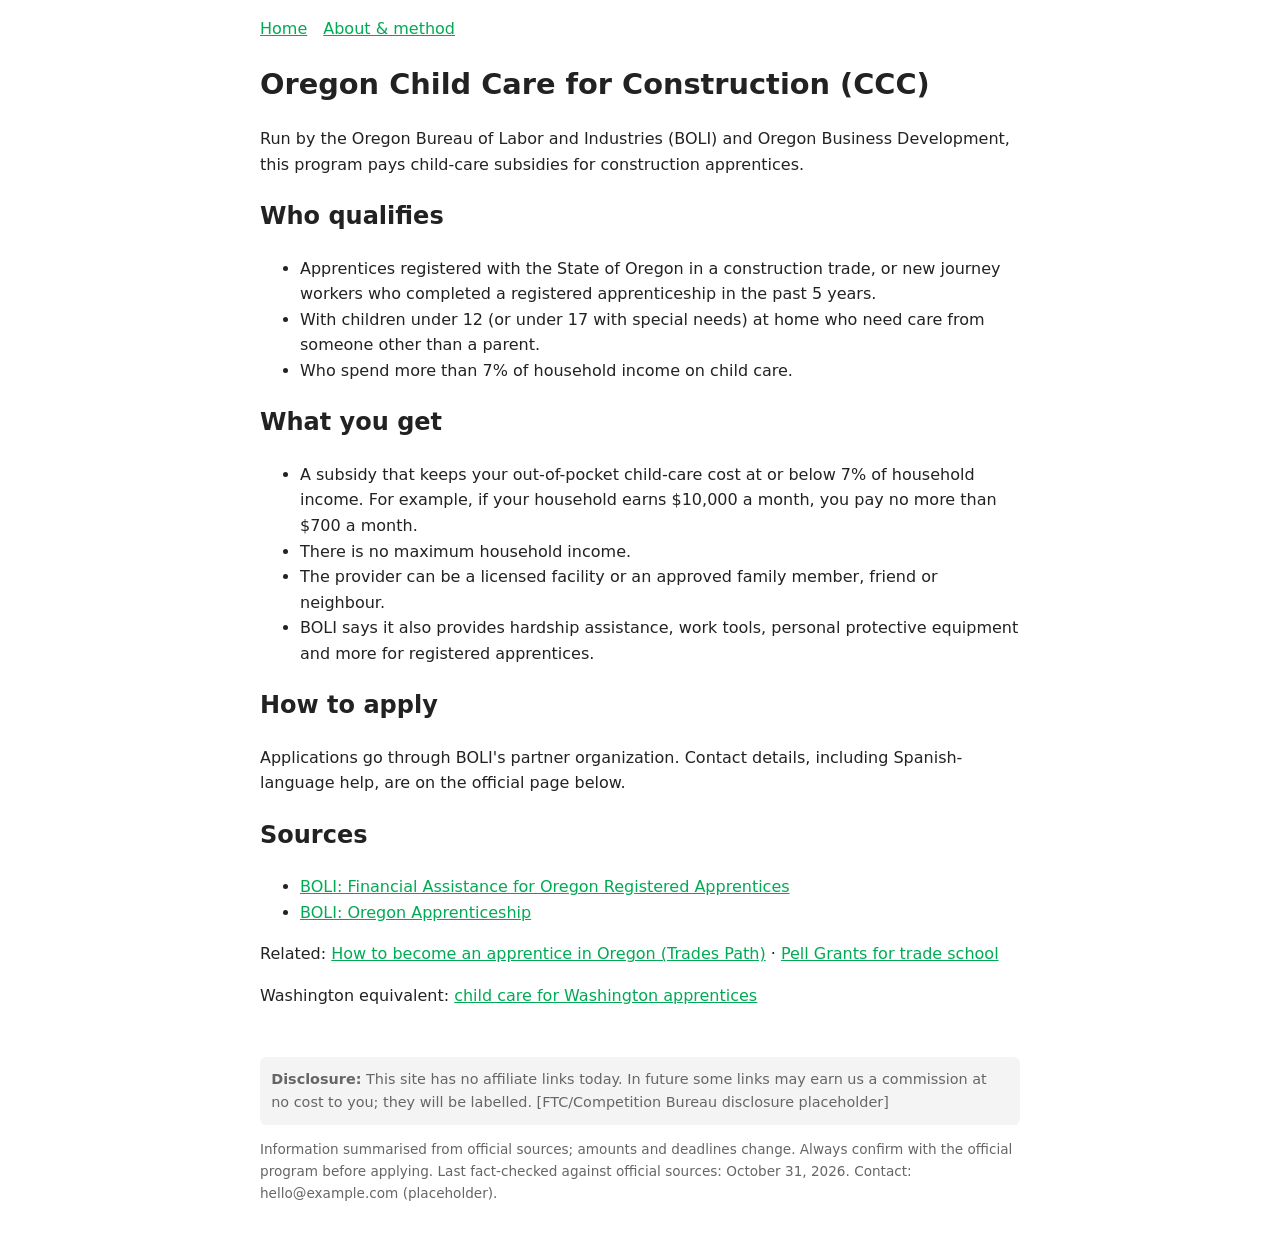
<file: funding/oregon-child-care-for-construction.html>
<!doctype html><html lang="en"><head><meta charset="utf-8"><meta name="viewport" content="width=device-width,initial-scale=1"><title>Oregon Child Care for Construction: child-care help for apprentices | Trades Path Funding</title><meta name="description" content="Oregon's Child Care for Construction program caps child-care costs at 7% of household income for registered construction apprentices, with no income maximum. Eligibility and how to apply, from BOLI."><link rel="stylesheet" href="../style.css"></head><body>
<nav><a href="../index.html">Home</a><a href="../about.html">About &amp; method</a></nav>
<h1>Oregon Child Care for Construction (CCC)</h1><p>Run by the Oregon Bureau of Labor and Industries (BOLI) and Oregon Business Development, this program pays child-care subsidies for construction apprentices.</p><h2>Who qualifies</h2><ul><li>Apprentices registered with the State of Oregon in a construction trade, or new journey workers who completed a registered apprenticeship in the past 5 years.</li><li>With children under 12 (or under 17 with special needs) at home who need care from someone other than a parent.</li><li>Who spend more than 7% of household income on child care.</li></ul><h2>What you get</h2><ul><li>A subsidy that keeps your out-of-pocket child-care cost at or below 7% of household income. For example, if your household earns $10,000 a month, you pay no more than $700 a month.</li><li>There is no maximum household income.</li><li>The provider can be a licensed facility or an approved family member, friend or neighbour.</li><li>BOLI says it also provides hardship assistance, work tools, personal protective equipment and more for registered apprentices.</li></ul><h2>How to apply</h2><p>Applications go through BOLI's partner organization. Contact details, including Spanish-language help, are on the official page below.</p><h2>Sources</h2><ul><li><a href="https://www.oregon.gov/boli/apprenticeship/Pages/Financial%20Assistance%20for%20Registered%20Apprentices.aspx">BOLI: Financial Assistance for Oregon Registered Apprentices</a></li><li><a href="https://www.oregon.gov/boli/apprenticeship/pages/default.aspx">BOLI: Oregon Apprenticeship</a></li></ul><p>Related: <a href="https://tradespath-dir.github.io/tradespath/states/oregon.html">How to become an apprentice in Oregon (Trades Path)</a> &middot; <a href="us-pell-grants-trades.html">Pell Grants for trade school</a></p>
<p>Washington equivalent: <a href="washington-apprentice-child-care.html">child care for Washington apprentices</a></p>
<footer><p class="note"><strong>Disclosure:</strong> This site has no affiliate links today. In future some links may earn us a commission at no cost to you; they will be labelled. [FTC/Competition Bureau disclosure placeholder]</p>
<p>Information summarised from official sources; amounts and deadlines change. Always confirm with the official program before applying. Last fact-checked against official sources: October 31, 2026. Contact: hello@example.com (placeholder).</p></footer></body></html>
</file>
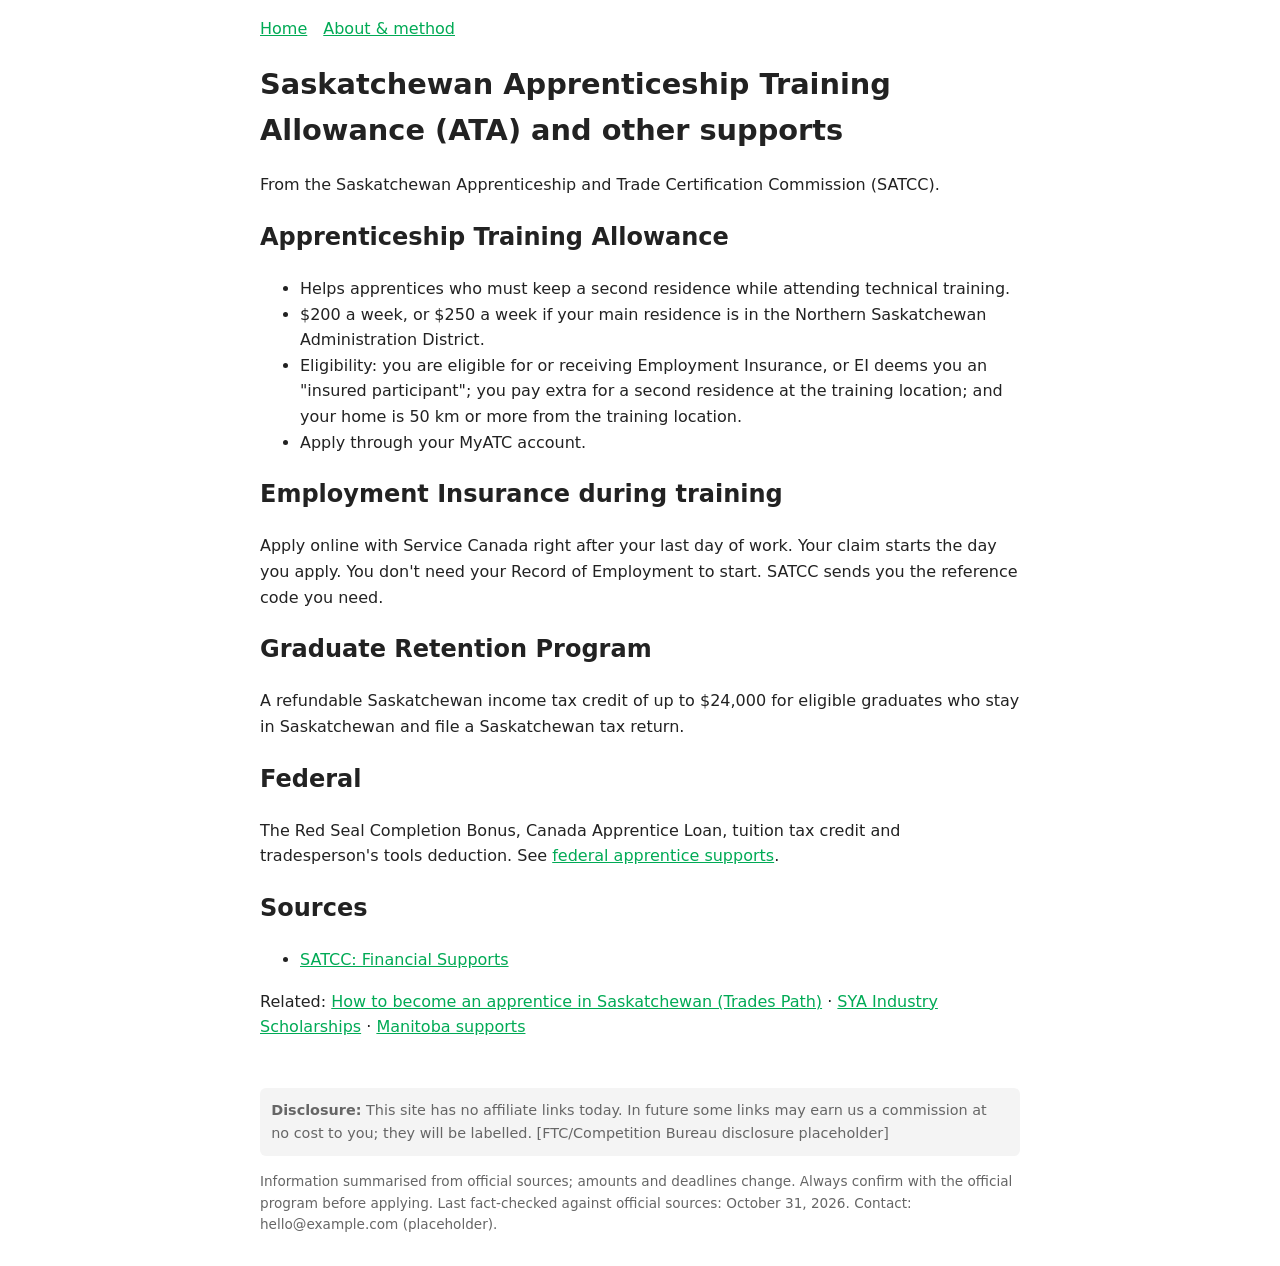
<file: funding/saskatchewan-apprenticeship-training-allowance.html>
<!doctype html><html lang="en"><head><meta charset="utf-8"><meta name="viewport" content="width=device-width,initial-scale=1"><title>Saskatchewan Apprenticeship Training Allowance ($200 to $250 a week) and apprentice supports | Trades Path Funding</title><meta name="description" content="Saskatchewan apprentices on EI who keep a second residence 50+ km from home can get $200 a week ($250 from the north) during technical training. Plus EI, the Graduate Retention Program and federal incentives. From SATCC."><link rel="stylesheet" href="../style.css"></head><body>
<nav><a href="../index.html">Home</a><a href="../about.html">About &amp; method</a></nav>
<h1>Saskatchewan Apprenticeship Training Allowance (ATA) and other supports</h1><p>From the Saskatchewan Apprenticeship and Trade Certification Commission (SATCC).</p><h2>Apprenticeship Training Allowance</h2><ul><li>Helps apprentices who must keep a second residence while attending technical training.</li><li>$200 a week, or $250 a week if your main residence is in the Northern Saskatchewan Administration District.</li><li>Eligibility: you are eligible for or receiving Employment Insurance, or EI deems you an "insured participant"; you pay extra for a second residence at the training location; and your home is 50 km or more from the training location.</li><li>Apply through your MyATC account.</li></ul><h2>Employment Insurance during training</h2><p>Apply online with Service Canada right after your last day of work. Your claim starts the day you apply. You don't need your Record of Employment to start. SATCC sends you the reference code you need.</p><h2>Graduate Retention Program</h2><p>A refundable Saskatchewan income tax credit of up to $24,000 for eligible graduates who stay in Saskatchewan and file a Saskatchewan tax return.</p><h2>Federal</h2><p>The Red Seal Completion Bonus, Canada Apprentice Loan, tuition tax credit and tradesperson's tools deduction. See <a href="federal-apprentice-supports.html">federal apprentice supports</a>.</p><h2>Sources</h2><ul><li><a href="https://saskapprenticeship.ca/financial-supports/">SATCC: Financial Supports</a></li></ul><p>Related: <a href="https://tradespath-dir.github.io/tradespath/provinces/saskatchewan.html">How to become an apprentice in Saskatchewan (Trades Path)</a> &middot; <a href="saskatchewan-youth-apprenticeship-scholarships.html">SYA Industry Scholarships</a> &middot; <a href="manitoba-apprentice-financial-supports.html">Manitoba supports</a></p>
<footer><p class="note"><strong>Disclosure:</strong> This site has no affiliate links today. In future some links may earn us a commission at no cost to you; they will be labelled. [FTC/Competition Bureau disclosure placeholder]</p>
<p>Information summarised from official sources; amounts and deadlines change. Always confirm with the official program before applying. Last fact-checked against official sources: October 31, 2026. Contact: hello@example.com (placeholder).</p></footer></body></html>
</file>
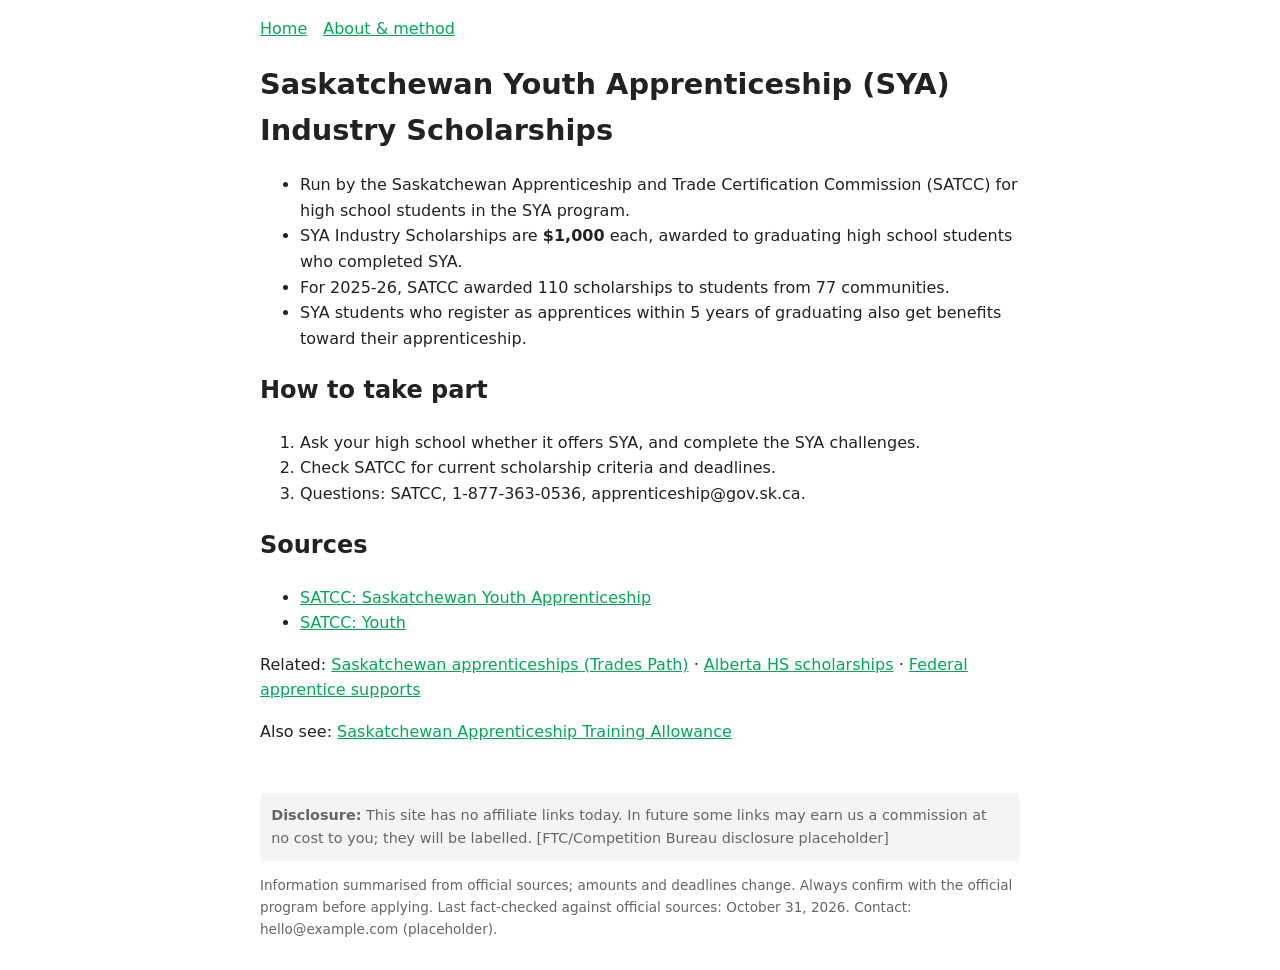
<file: funding/saskatchewan-youth-apprenticeship-scholarships.html>
<!doctype html><html lang="en"><head><meta charset="utf-8"><meta name="viewport" content="width=device-width,initial-scale=1"><title>Saskatchewan Youth Apprenticeship Industry Scholarships ($1,000) | Trades Path Funding</title><meta name="description" content="SATCC Saskatchewan Youth Apprenticeship (SYA) Industry Scholarships for graduating high school students. Summarised from official SATCC sources."><link rel="stylesheet" href="../style.css"></head><body>
<nav><a href="../index.html">Home</a><a href="../about.html">About &amp; method</a></nav>
<h1>Saskatchewan Youth Apprenticeship (SYA) Industry Scholarships</h1><ul><li>Run by the Saskatchewan Apprenticeship and Trade Certification Commission (SATCC) for high school students in the SYA program.</li><li>SYA Industry Scholarships are <strong>$1,000</strong> each, awarded to graduating high school students who completed SYA.</li><li>For 2025-26, SATCC awarded 110 scholarships to students from 77 communities.</li><li>SYA students who register as apprentices within 5 years of graduating also get benefits toward their apprenticeship.</li></ul><h2>How to take part</h2><ol><li>Ask your high school whether it offers SYA, and complete the SYA challenges.</li><li>Check SATCC for current scholarship criteria and deadlines.</li><li>Questions: SATCC, 1-877-363-0536, apprenticeship@gov.sk.ca.</li></ol><h2>Sources</h2><ul><li><a href="https://saskapprenticeship.ca/saskatchewan-youth-apprenticeship/">SATCC: Saskatchewan Youth Apprenticeship</a></li><li><a href="https://saskapprenticeship.ca/youth/">SATCC: Youth</a></li></ul><p>Related: <a href="https://tradespath-dir.github.io/tradespath/provinces/saskatchewan.html">Saskatchewan apprenticeships (Trades Path)</a> &middot; <a href="alberta-high-school-apprenticeship-scholarships.html">Alberta HS scholarships</a> &middot; <a href="federal-apprentice-supports.html">Federal apprentice supports</a></p>
<p>Also see: <a href="saskatchewan-apprenticeship-training-allowance.html">Saskatchewan Apprenticeship Training Allowance</a></p>
<footer><p class="note"><strong>Disclosure:</strong> This site has no affiliate links today. In future some links may earn us a commission at no cost to you; they will be labelled. [FTC/Competition Bureau disclosure placeholder]</p>
<p>Information summarised from official sources; amounts and deadlines change. Always confirm with the official program before applying. Last fact-checked against official sources: October 31, 2026. Contact: hello@example.com (placeholder).</p></footer></body></html>
</file>
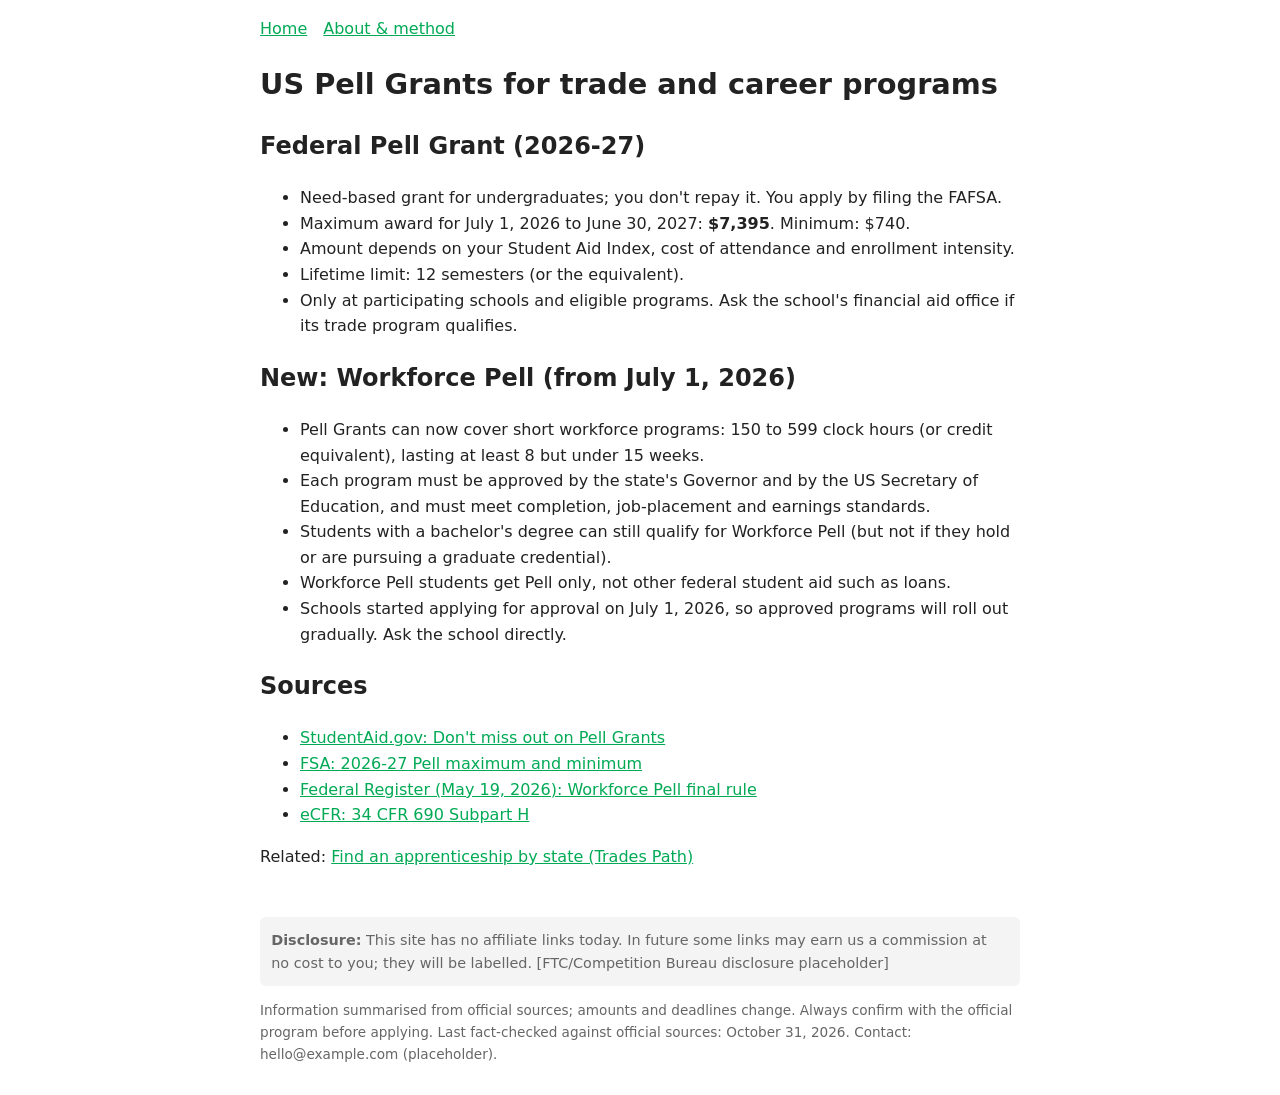
<file: funding/us-pell-grants-trades.html>
<!doctype html><html lang="en"><head><meta charset="utf-8"><meta name="viewport" content="width=device-width,initial-scale=1"><title>Pell Grants for trade school and Workforce Pell (US, 2026-27) | Trades Path Funding</title><meta name="description" content="Federal Pell Grant amounts for 2026-27 ($7,395 max) and the new Workforce Pell for short trade programs. Summarised from US Department of Education sources."><link rel="stylesheet" href="../style.css"></head><body>
<nav><a href="../index.html">Home</a><a href="../about.html">About &amp; method</a></nav>
<h1>US Pell Grants for trade and career programs</h1><h2>Federal Pell Grant (2026-27)</h2><ul><li>Need-based grant for undergraduates; you don't repay it. You apply by filing the FAFSA.</li><li>Maximum award for July 1, 2026 to June 30, 2027: <strong>$7,395</strong>. Minimum: $740.</li><li>Amount depends on your Student Aid Index, cost of attendance and enrollment intensity.</li><li>Lifetime limit: 12 semesters (or the equivalent).</li><li>Only at participating schools and eligible programs. Ask the school's financial aid office if its trade program qualifies.</li></ul><h2>New: Workforce Pell (from July 1, 2026)</h2><ul><li>Pell Grants can now cover short workforce programs: 150 to 599 clock hours (or credit equivalent), lasting at least 8 but under 15 weeks.</li><li>Each program must be approved by the state's Governor and by the US Secretary of Education, and must meet completion, job-placement and earnings standards.</li><li>Students with a bachelor's degree can still qualify for Workforce Pell (but not if they hold or are pursuing a graduate credential).</li><li>Workforce Pell students get Pell only, not other federal student aid such as loans.</li><li>Schools started applying for approval on July 1, 2026, so approved programs will roll out gradually. Ask the school directly.</li></ul><h2>Sources</h2><ul><li><a href="https://studentaid.gov/articles/dont-miss-out-on-pell-grants/">StudentAid.gov: Don't miss out on Pell Grants</a></li><li><a href="https://fsapartners.ed.gov/knowledge-center/library/dear-colleague-letters/2026-01-30/2026-27-federal-pell-grant-maximum-and-minimum-award-amounts">FSA: 2026-27 Pell maximum and minimum</a></li><li><a href="https://www.federalregister.gov/documents/2026/05/19/2026-10013/accountability-in-higher-education-and-access-through-demand-driven-workforce-pell-pell-grant">Federal Register (May 19, 2026): Workforce Pell final rule</a></li><li><a href="https://www.ecfr.gov/current/title-34/subtitle-B/chapter-VI/part-690/subpart-H">eCFR: 34 CFR 690 Subpart H</a></li></ul><p>Related: <a href="https://tradespath-dir.github.io/tradespath/">Find an apprenticeship by state (Trades Path)</a></p>
<footer><p class="note"><strong>Disclosure:</strong> This site has no affiliate links today. In future some links may earn us a commission at no cost to you; they will be labelled. [FTC/Competition Bureau disclosure placeholder]</p>
<p>Information summarised from official sources; amounts and deadlines change. Always confirm with the official program before applying. Last fact-checked against official sources: October 31, 2026. Contact: hello@example.com (placeholder).</p></footer></body></html>
</file>
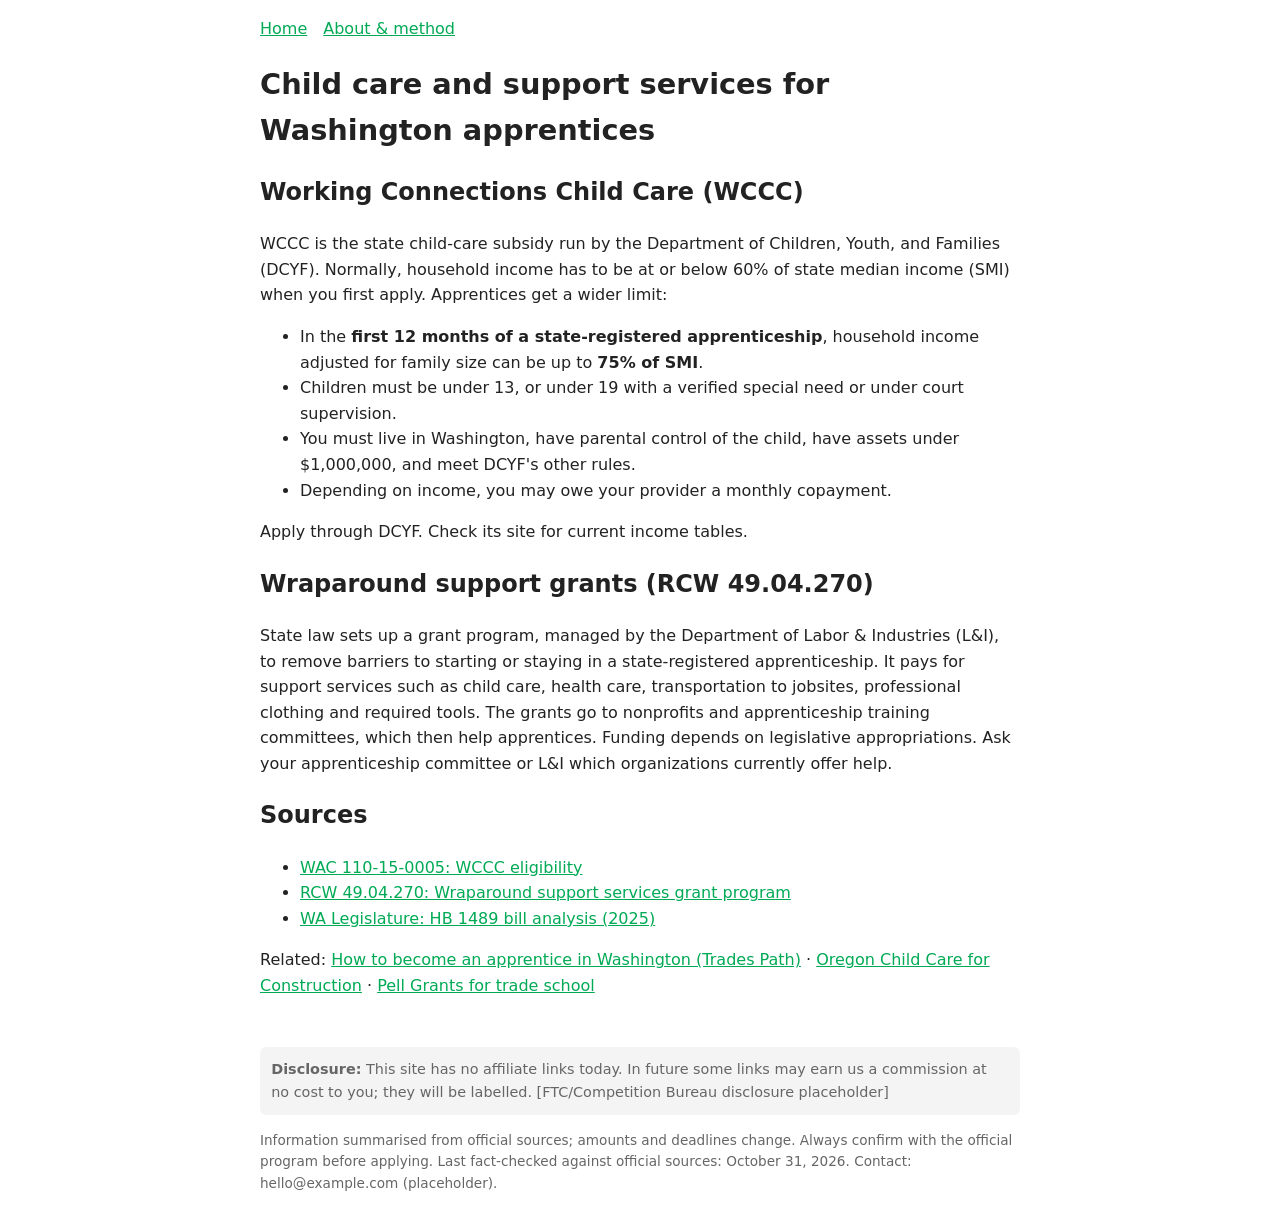
<file: funding/washington-apprentice-child-care.html>
<!doctype html><html lang="en"><head><meta charset="utf-8"><meta name="viewport" content="width=device-width,initial-scale=1"><title>Washington child care help for apprentices (Working Connections) | Trades Path Funding</title><meta name="description" content="Washington apprentices in their first 12 months of a state-registered program can get Working Connections Child Care with household income up to 75% of state median income. Rules from WAC 110-15-0005 and RCW 49.04.270."><link rel="stylesheet" href="../style.css"></head><body>
<nav><a href="../index.html">Home</a><a href="../about.html">About &amp; method</a></nav>
<h1>Child care and support services for Washington apprentices</h1><h2>Working Connections Child Care (WCCC)</h2><p>WCCC is the state child-care subsidy run by the Department of Children, Youth, and Families (DCYF). Normally, household income has to be at or below 60% of state median income (SMI) when you first apply. Apprentices get a wider limit:</p><ul><li>In the <strong>first 12 months of a state-registered apprenticeship</strong>, household income adjusted for family size can be up to <strong>75% of SMI</strong>.</li><li>Children must be under 13, or under 19 with a verified special need or under court supervision.</li><li>You must live in Washington, have parental control of the child, have assets under $1,000,000, and meet DCYF's other rules.</li><li>Depending on income, you may owe your provider a monthly copayment.</li></ul><p>Apply through DCYF. Check its site for current income tables.</p><h2>Wraparound support grants (RCW 49.04.270)</h2><p>State law sets up a grant program, managed by the Department of Labor &amp; Industries (L&amp;I), to remove barriers to starting or staying in a state-registered apprenticeship. It pays for support services such as child care, health care, transportation to jobsites, professional clothing and required tools. The grants go to nonprofits and apprenticeship training committees, which then help apprentices. Funding depends on legislative appropriations. Ask your apprenticeship committee or L&amp;I which organizations currently offer help.</p><h2>Sources</h2><ul><li><a href="https://apps.leg.wa.gov/WaC/default.aspx?cite=110-15-0005">WAC 110-15-0005: WCCC eligibility</a></li><li><a href="https://apps.leg.wa.gov/rcw/default.aspx?cite=49.04.270">RCW 49.04.270: Wraparound support services grant program</a></li><li><a href="https://lawfilesext.leg.wa.gov/biennium/2025-26/Pdf/Bill%20Reports/House/1489%20HBA%20APP%2025.pdf">WA Legislature: HB 1489 bill analysis (2025)</a></li></ul><p>Related: <a href="https://tradespath-dir.github.io/tradespath/states/washington.html">How to become an apprentice in Washington (Trades Path)</a> &middot; <a href="oregon-child-care-for-construction.html">Oregon Child Care for Construction</a> &middot; <a href="us-pell-grants-trades.html">Pell Grants for trade school</a></p>
<footer><p class="note"><strong>Disclosure:</strong> This site has no affiliate links today. In future some links may earn us a commission at no cost to you; they will be labelled. [FTC/Competition Bureau disclosure placeholder]</p>
<p>Information summarised from official sources; amounts and deadlines change. Always confirm with the official program before applying. Last fact-checked against official sources: October 31, 2026. Contact: hello@example.com (placeholder).</p></footer></body></html>
</file>
<file: style.css>
body{font-family:system-ui,sans-serif;max-width:760px;margin:auto;padding:1rem;line-height:1.6;color:#222}
nav a{margin-right:1rem}a{color:#0a5}h1{font-size:1.8rem}.note{background:#f4f4f4;padding:.7rem;border-radius:6px;font-size:.9rem}footer{margin-top:3rem;font-size:.85rem;color:#666}
</file>
